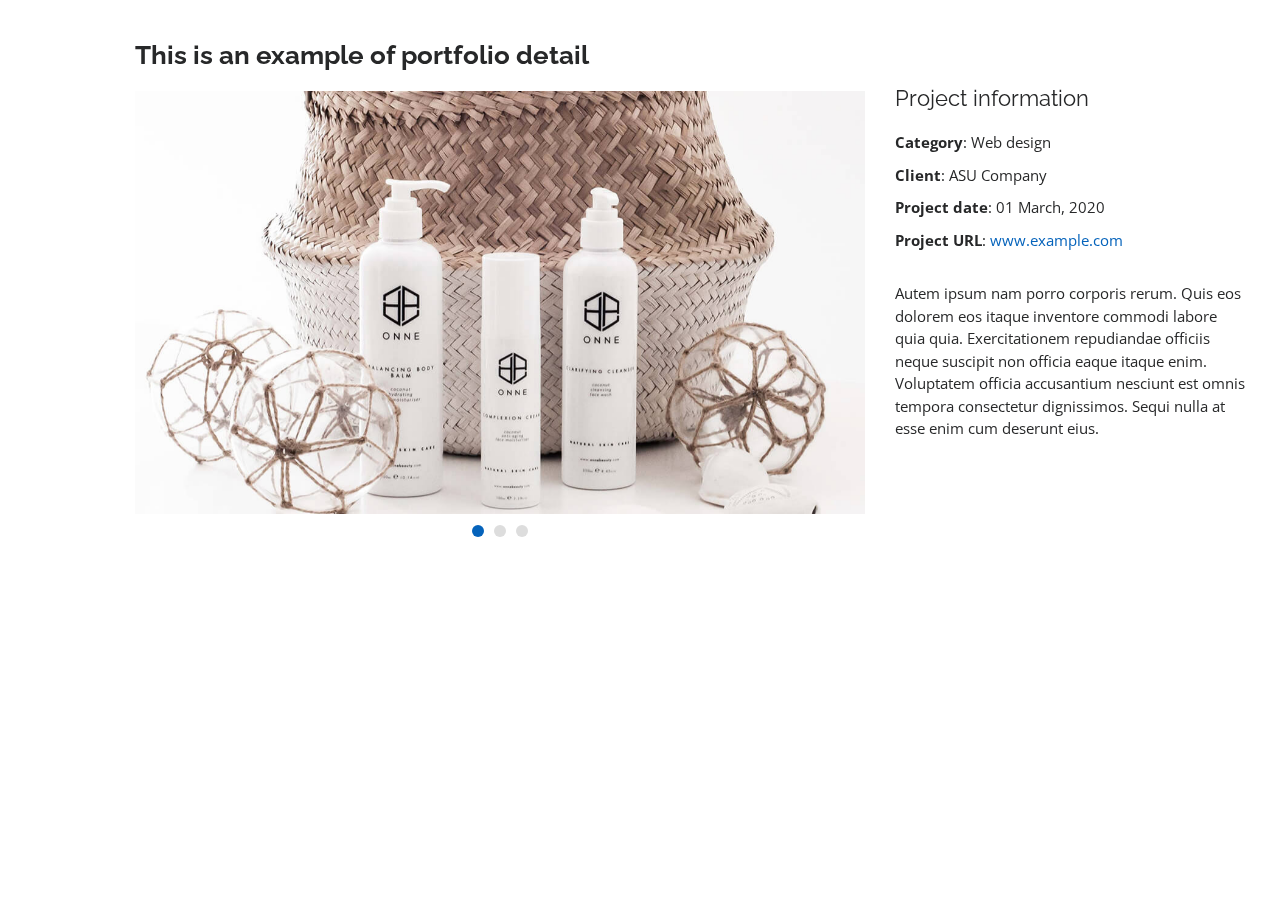
<file: portfolio-details.html>
<!DOCTYPE html>
<html lang="en">

<head>
  <meta charset="utf-8">
  <meta content="width=device-width, initial-scale=1.0" name="viewport">

  <title>Portfolio Details - Personal Bootstrap Template</title>
  <meta content="" name="descriptison">
  <meta content="" name="keywords">

  <!-- Favicons -->
  <link href="assets/img/favicon.png" rel="icon">
  <link href="assets/img/apple-touch-icon.png" rel="apple-touch-icon">

  <!-- Google Fonts -->
  <link href="https://fonts.googleapis.com/css?family=Open+Sans:300,300i,400,400i,600,600i,700,700i|Raleway:300,300i,400,400i,500,500i,600,600i,700,700i|Poppins:300,300i,400,400i,500,500i,600,600i,700,700i" rel="stylesheet">

  <!-- Vendor CSS Files -->
  <link href="assets/vendor/bootstrap/css/bootstrap.min.css" rel="stylesheet">
  <link href="assets/vendor/icofont/icofont.min.css" rel="stylesheet">
  <link href="assets/vendor/boxicons/css/boxicons.min.css" rel="stylesheet">
  <link href="assets/vendor/venobox/venobox.css" rel="stylesheet">
  <link href="assets/vendor/owl.carousel/assets/owl.carousel.min.css" rel="stylesheet">
  <link href="assets/vendor/aos/aos.css" rel="stylesheet">

  <!-- Template Main CSS File -->
  <link href="assets/css/style.css" rel="stylesheet">

  <!-- =======================================================
  * Template Name: MyResume - v2.1.0
  * Template URL: https://bootstrapmade.com/free-html-bootstrap-template-my-resume/
  * Author: BootstrapMade.com
  * License: https://bootstrapmade.com/license/
  ======================================================== -->
</head>

<body>

  <main id="main">

    <!-- ======= Portfolio Details ======= -->
    <section id="portfolio-details" class="portfolio-details">
      <div class="container" data-aos="fade-up">

        <div class="row">

          <div class="col-lg-8">
            <h2 class="portfolio-title">This is an example of portfolio detail</h2>
            <div class="owl-carousel portfolio-details-carousel">
              <img src="assets/img/portfolio/portfolio-details-1.jpg" class="img-fluid" alt="">
              <img src="assets/img/portfolio/portfolio-details-2.jpg" class="img-fluid" alt="">
              <img src="assets/img/portfolio/portfolio-details-3.jpg" class="img-fluid" alt="">
            </div>
          </div>

          <div class="col-lg-4 portfolio-info">
            <h3>Project information</h3>
            <ul>
              <li><strong>Category</strong>: Web design</li>
              <li><strong>Client</strong>: ASU Company</li>
              <li><strong>Project date</strong>: 01 March, 2020</li>
              <li><strong>Project URL</strong>: <a href="#">www.example.com</a></li>
            </ul>

            <p>
              Autem ipsum nam porro corporis rerum. Quis eos dolorem eos itaque inventore commodi labore quia quia. Exercitationem repudiandae officiis neque suscipit non officia eaque itaque enim. Voluptatem officia accusantium nesciunt est omnis tempora consectetur dignissimos. Sequi nulla at esse enim cum deserunt eius.
            </p>
          </div>

        </div>

      </div>
    </section><!-- End Portfolio Details -->

  </main><!-- End #main -->

  <a href="#" class="back-to-top"><i class="bx bx-up-arrow-alt"></i></a>
  <div id="preloader"></div>

  <!-- Vendor JS Files -->
  <script src="assets/vendor/jquery/jquery.min.js"></script>
  <script src="assets/vendor/bootstrap/js/bootstrap.bundle.min.js"></script>
  <script src="assets/vendor/jquery.easing/jquery.easing.min.js"></script>
  <script src="assets/vendor/php-email-form/validate.js"></script>
  <script src="assets/vendor/waypoints/jquery.waypoints.min.js"></script>
  <script src="assets/vendor/counterup/counterup.min.js"></script>
  <script src="assets/vendor/isotope-layout/isotope.pkgd.min.js"></script>
  <script src="assets/vendor/venobox/venobox.min.js"></script>
  <script src="assets/vendor/owl.carousel/owl.carousel.min.js"></script>
  <script src="assets/vendor/typed.js/typed.min.js"></script>
  <script src="assets/vendor/aos/aos.js"></script>

  <!-- Template Main JS File -->
  <script src="assets/js/main.js"></script>

</body>

</html>
</file>
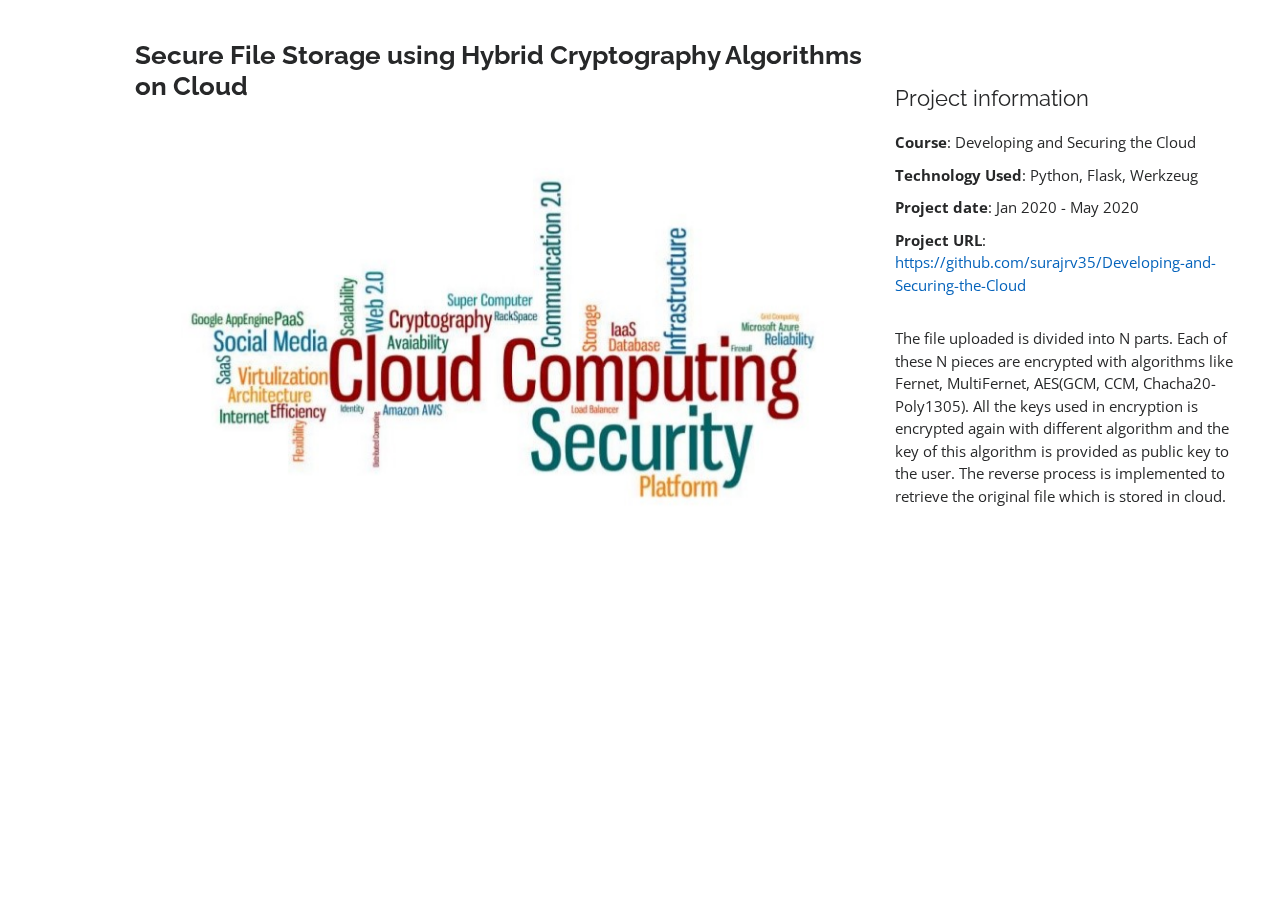
<file: portfolio-details1.html>
<!DOCTYPE html>
<html lang="en">

<head>
  <meta charset="utf-8">
  <meta content="width=device-width, initial-scale=1.0" name="viewport">

  <title>Portfolio Details - Personal Bootstrap Template</title>
  <meta content="" name="descriptison">
  <meta content="" name="keywords">

  <!-- Favicons -->
  <link href="assets/img/favicon.png" rel="icon">
  <link href="assets/img/apple-touch-icon.png" rel="apple-touch-icon">

  <!-- Google Fonts -->
  <link href="https://fonts.googleapis.com/css?family=Open+Sans:300,300i,400,400i,600,600i,700,700i|Raleway:300,300i,400,400i,500,500i,600,600i,700,700i|Poppins:300,300i,400,400i,500,500i,600,600i,700,700i" rel="stylesheet">

  <!-- Vendor CSS Files -->
  <link href="assets/vendor/bootstrap/css/bootstrap.min.css" rel="stylesheet">
  <link href="assets/vendor/icofont/icofont.min.css" rel="stylesheet">
  <link href="assets/vendor/boxicons/css/boxicons.min.css" rel="stylesheet">
  <link href="assets/vendor/venobox/venobox.css" rel="stylesheet">
  <link href="assets/vendor/owl.carousel/assets/owl.carousel.min.css" rel="stylesheet">
  <link href="assets/vendor/aos/aos.css" rel="stylesheet">

  <!-- Template Main CSS File -->
  <link href="assets/css/style.css" rel="stylesheet">

  <!-- =======================================================
  * Template Name: MyResume - v2.1.0
  * Template URL: https://bootstrapmade.com/free-html-bootstrap-template-my-resume/
  * Author: BootstrapMade.com
  * License: https://bootstrapmade.com/license/
  ======================================================== -->
</head>

<body>

  <main id="main">

    <!-- ======= Portfolio Details ======= -->
    <section id="portfolio-details" class="portfolio-details">
      <div class="container" data-aos="fade-up">

        <div class="row">

          <div class="col-lg-8">
            <h2 class="portfolio-title">Secure File Storage using Hybrid Cryptography Algorithms on Cloud</h2>
            <div class="owl-carousel portfolio-details-carousel">
              <img src="assets/img/portfolio/portfolio-details1.jpg" class="img-fluid" alt="">
            </div>
          </div>

          <div class="col-lg-4 portfolio-info">
            <h3>Project information</h3>
            <ul>
              <li><strong>Course</strong>: Developing and Securing the Cloud</li>
              <li><strong>Technology Used</strong>: Python, Flask, Werkzeug</li>
              <li><strong>Project date</strong>: Jan 2020 - May 2020</li>
              <li><strong>Project URL</strong>: <a href="https://github.com/surajrv35/Developing-and-Securing-the-Cloud">https://github.com/surajrv35/Developing-and-Securing-the-Cloud</a></li>
            </ul>

            <p>The file uploaded is divided into N parts. Each of these N pieces are encrypted with algorithms like Fernet, MultiFernet, AES(GCM, CCM, Chacha20-Poly1305). All the keys used in encryption is encrypted again with different algorithm and the key of this algorithm is provided as public key to the user. The reverse process is implemented to retrieve the original file which is stored in cloud.</p>
          </div>

        </div>

      </div>
    </section><!-- End Portfolio Details -->

  </main><!-- End #main -->

  <a href="#" class="back-to-top"><i class="bx bx-up-arrow-alt"></i></a>
  <div id="preloader"></div>

  <!-- Vendor JS Files -->
  <script src="assets/vendor/jquery/jquery.min.js"></script>
  <script src="assets/vendor/bootstrap/js/bootstrap.bundle.min.js"></script>
  <script src="assets/vendor/jquery.easing/jquery.easing.min.js"></script>
  <script src="assets/vendor/php-email-form/validate.js"></script>
  <script src="assets/vendor/waypoints/jquery.waypoints.min.js"></script>
  <script src="assets/vendor/counterup/counterup.min.js"></script>
  <script src="assets/vendor/isotope-layout/isotope.pkgd.min.js"></script>
  <script src="assets/vendor/venobox/venobox.min.js"></script>
  <script src="assets/vendor/owl.carousel/owl.carousel.min.js"></script>
  <script src="assets/vendor/typed.js/typed.min.js"></script>
  <script src="assets/vendor/aos/aos.js"></script>

  <!-- Template Main JS File -->
  <script src="assets/js/main.js"></script>

</body>

</html>
</file>
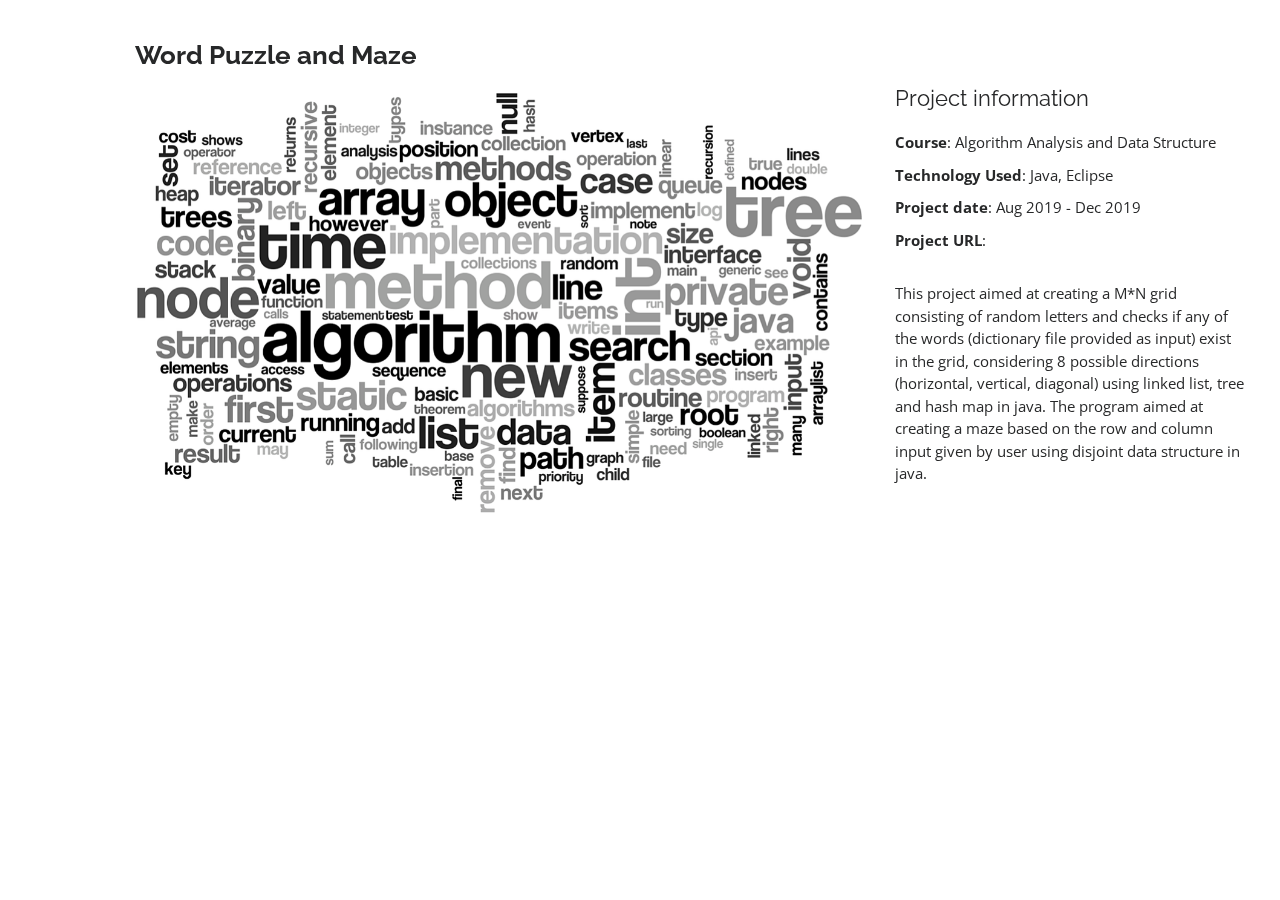
<file: portfolio-details10.html>
<!DOCTYPE html>
<html lang="en">

<head>
  <meta charset="utf-8">
  <meta content="width=device-width, initial-scale=1.0" name="viewport">

  <title>Portfolio Details - Personal Bootstrap Template</title>
  <meta content="" name="descriptison">
  <meta content="" name="keywords">

  <!-- Favicons -->
  <link href="assets/img/favicon.png" rel="icon">
  <link href="assets/img/apple-touch-icon.png" rel="apple-touch-icon">

  <!-- Google Fonts -->
  <link href="https://fonts.googleapis.com/css?family=Open+Sans:300,300i,400,400i,600,600i,700,700i|Raleway:300,300i,400,400i,500,500i,600,600i,700,700i|Poppins:300,300i,400,400i,500,500i,600,600i,700,700i" rel="stylesheet">

  <!-- Vendor CSS Files -->
  <link href="assets/vendor/bootstrap/css/bootstrap.min.css" rel="stylesheet">
  <link href="assets/vendor/icofont/icofont.min.css" rel="stylesheet">
  <link href="assets/vendor/boxicons/css/boxicons.min.css" rel="stylesheet">
  <link href="assets/vendor/venobox/venobox.css" rel="stylesheet">
  <link href="assets/vendor/owl.carousel/assets/owl.carousel.min.css" rel="stylesheet">
  <link href="assets/vendor/aos/aos.css" rel="stylesheet">

  <!-- Template Main CSS File -->
  <link href="assets/css/style.css" rel="stylesheet">

  <!-- =======================================================
  * Template Name: MyResume - v2.1.0
  * Template URL: https://bootstrapmade.com/free-html-bootstrap-template-my-resume/
  * Author: BootstrapMade.com
  * License: https://bootstrapmade.com/license/
  ======================================================== -->
</head>

<body>

  <main id="main">

    <!-- ======= Portfolio Details ======= -->
    <section id="portfolio-details" class="portfolio-details">
      <div class="container" data-aos="fade-up">

        <div class="row">

          <div class="col-lg-8">
            <h2 class="portfolio-title">Word Puzzle and Maze</h2>
            <div class="owl-carousel portfolio-details-carousel">
              <img src="assets/img/portfolio/portfolio-details10.jpg" class="img-fluid" alt="">
            </div>
          </div>

          <div class="col-lg-4 portfolio-info">
            <h3>Project information</h3>
            <ul>
              <li><strong>Course</strong>: Algorithm Analysis and Data Structure</li>
              <li><strong>Technology Used</strong>: Java, Eclipse</li>
              <li><strong>Project date</strong>: Aug 2019 - Dec 2019</li>
              <li><strong>Project URL</strong>: <a href=""></a></li>
            </ul>

            <p>This project aimed at creating a M*N grid consisting of random letters and checks if any of the words (dictionary file provided as input) exist in the grid, considering 8 possible directions (horizontal, vertical, diagonal) using linked list, tree and hash map in java.
              The program aimed at creating a maze based on the row and column input given by user using disjoint data structure in java.</p>
            </div>

        </div>

      </div>
    </section><!-- End Portfolio Details -->

  </main><!-- End #main -->

  <a href="#" class="back-to-top"><i class="bx bx-up-arrow-alt"></i></a>
  <div id="preloader"></div>

  <!-- Vendor JS Files -->
  <script src="assets/vendor/jquery/jquery.min.js"></script>
  <script src="assets/vendor/bootstrap/js/bootstrap.bundle.min.js"></script>
  <script src="assets/vendor/jquery.easing/jquery.easing.min.js"></script>
  <script src="assets/vendor/php-email-form/validate.js"></script>
  <script src="assets/vendor/waypoints/jquery.waypoints.min.js"></script>
  <script src="assets/vendor/counterup/counterup.min.js"></script>
  <script src="assets/vendor/isotope-layout/isotope.pkgd.min.js"></script>
  <script src="assets/vendor/venobox/venobox.min.js"></script>
  <script src="assets/vendor/owl.carousel/owl.carousel.min.js"></script>
  <script src="assets/vendor/typed.js/typed.min.js"></script>
  <script src="assets/vendor/aos/aos.js"></script>

  <!-- Template Main JS File -->
  <script src="assets/js/main.js"></script>

</body>

</html>
</file>
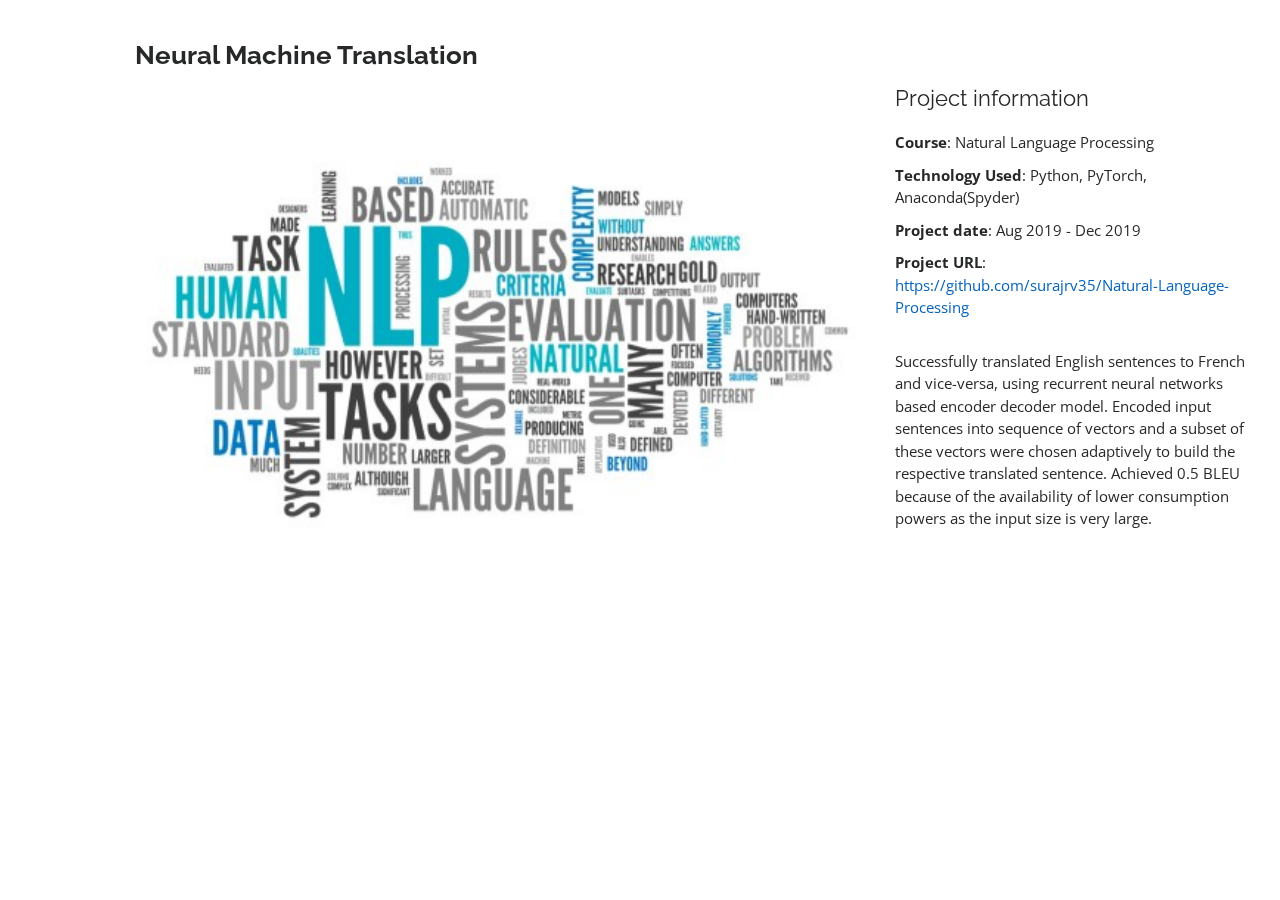
<file: portfolio-details2.html>
<!DOCTYPE html>
<html lang="en">

<head>
  <meta charset="utf-8">
  <meta content="width=device-width, initial-scale=1.0" name="viewport">

  <title>Portfolio Details - Personal Bootstrap Template</title>
  <meta content="" name="descriptison">
  <meta content="" name="keywords">

  <!-- Favicons -->
  <link href="assets/img/favicon.png" rel="icon">
  <link href="assets/img/apple-touch-icon.png" rel="apple-touch-icon">

  <!-- Google Fonts -->
  <link href="https://fonts.googleapis.com/css?family=Open+Sans:300,300i,400,400i,600,600i,700,700i|Raleway:300,300i,400,400i,500,500i,600,600i,700,700i|Poppins:300,300i,400,400i,500,500i,600,600i,700,700i" rel="stylesheet">

  <!-- Vendor CSS Files -->
  <link href="assets/vendor/bootstrap/css/bootstrap.min.css" rel="stylesheet">
  <link href="assets/vendor/icofont/icofont.min.css" rel="stylesheet">
  <link href="assets/vendor/boxicons/css/boxicons.min.css" rel="stylesheet">
  <link href="assets/vendor/venobox/venobox.css" rel="stylesheet">
  <link href="assets/vendor/owl.carousel/assets/owl.carousel.min.css" rel="stylesheet">
  <link href="assets/vendor/aos/aos.css" rel="stylesheet">

  <!-- Template Main CSS File -->
  <link href="assets/css/style.css" rel="stylesheet">

  <!-- =======================================================
  * Template Name: MyResume - v2.1.0
  * Template URL: https://bootstrapmade.com/free-html-bootstrap-template-my-resume/
  * Author: BootstrapMade.com
  * License: https://bootstrapmade.com/license/
  ======================================================== -->
</head>

<body>

  <main id="main">

    <!-- ======= Portfolio Details ======= -->
    <section id="portfolio-details" class="portfolio-details">
      <div class="container" data-aos="fade-up">

        <div class="row">

          <div class="col-lg-8">
            <h2 class="portfolio-title">Neural Machine Translation</h2>
            <div class="owl-carousel portfolio-details-carousel">
              <img src="assets/img/portfolio/portfolio-details2.jpg" class="img-fluid" alt="">
            </div>
          </div>

          <div class="col-lg-4 portfolio-info">
            <h3>Project information</h3>
            <ul>
              <li><strong>Course</strong>: Natural Language Processing</li>
              <li><strong>Technology Used</strong>: Python, PyTorch, Anaconda(Spyder)</li>
              <li><strong>Project date</strong>: Aug 2019 - Dec 2019</li>
              <li><strong>Project URL</strong>: <a href="https://github.com/surajrv35/Natural-Language-Processing">https://github.com/surajrv35/Natural-Language-Processing</a></li>
            </ul>

            <p>Successfully translated English sentences to French and vice-versa, using recurrent neural networks based encoder decoder model. Encoded input sentences into sequence of vectors and a subset of these vectors were chosen adaptively to build the respective translated sentence. Achieved 0.5 BLEU because of the availability of lower consumption powers as the input size is very large.
              </p>
            </div>

        </div>

      </div>
    </section><!-- End Portfolio Details -->

  </main><!-- End #main -->

  <a href="#" class="back-to-top"><i class="bx bx-up-arrow-alt"></i></a>
  <div id="preloader"></div>

  <!-- Vendor JS Files -->
  <script src="assets/vendor/jquery/jquery.min.js"></script>
  <script src="assets/vendor/bootstrap/js/bootstrap.bundle.min.js"></script>
  <script src="assets/vendor/jquery.easing/jquery.easing.min.js"></script>
  <script src="assets/vendor/php-email-form/validate.js"></script>
  <script src="assets/vendor/waypoints/jquery.waypoints.min.js"></script>
  <script src="assets/vendor/counterup/counterup.min.js"></script>
  <script src="assets/vendor/isotope-layout/isotope.pkgd.min.js"></script>
  <script src="assets/vendor/venobox/venobox.min.js"></script>
  <script src="assets/vendor/owl.carousel/owl.carousel.min.js"></script>
  <script src="assets/vendor/typed.js/typed.min.js"></script>
  <script src="assets/vendor/aos/aos.js"></script>

  <!-- Template Main JS File -->
  <script src="assets/js/main.js"></script>

</body>

</html>
</file>
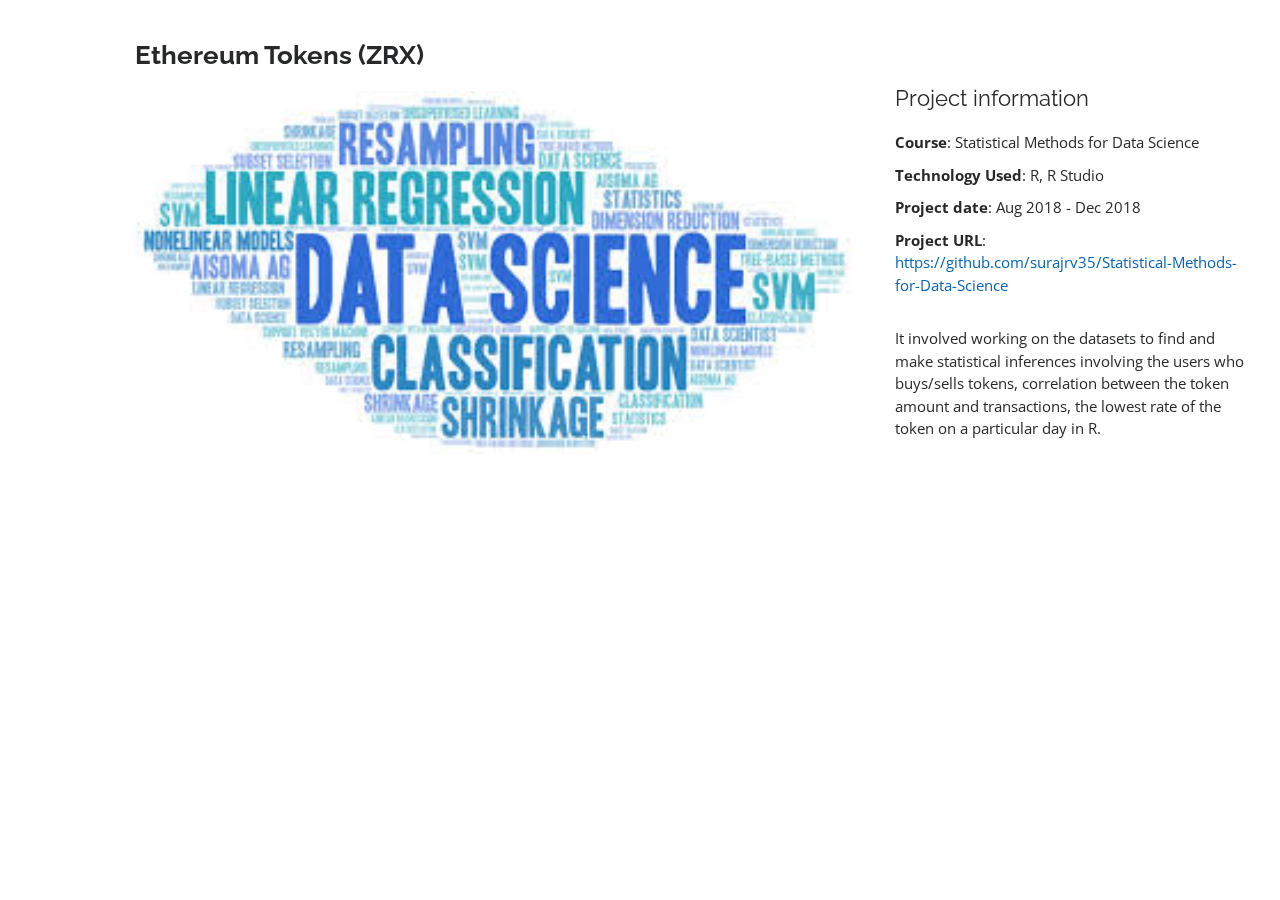
<file: portfolio-details3.html>
<!DOCTYPE html>
<html lang="en">

<head>
  <meta charset="utf-8">
  <meta content="width=device-width, initial-scale=1.0" name="viewport">

  <title>Portfolio Details - Personal Bootstrap Template</title>
  <meta content="" name="descriptison">
  <meta content="" name="keywords">

  <!-- Favicons -->
  <link href="assets/img/favicon.png" rel="icon">
  <link href="assets/img/apple-touch-icon.png" rel="apple-touch-icon">

  <!-- Google Fonts -->
  <link href="https://fonts.googleapis.com/css?family=Open+Sans:300,300i,400,400i,600,600i,700,700i|Raleway:300,300i,400,400i,500,500i,600,600i,700,700i|Poppins:300,300i,400,400i,500,500i,600,600i,700,700i" rel="stylesheet">

  <!-- Vendor CSS Files -->
  <link href="assets/vendor/bootstrap/css/bootstrap.min.css" rel="stylesheet">
  <link href="assets/vendor/icofont/icofont.min.css" rel="stylesheet">
  <link href="assets/vendor/boxicons/css/boxicons.min.css" rel="stylesheet">
  <link href="assets/vendor/venobox/venobox.css" rel="stylesheet">
  <link href="assets/vendor/owl.carousel/assets/owl.carousel.min.css" rel="stylesheet">
  <link href="assets/vendor/aos/aos.css" rel="stylesheet">

  <!-- Template Main CSS File -->
  <link href="assets/css/style.css" rel="stylesheet">

  <!-- =======================================================
  * Template Name: MyResume - v2.1.0
  * Template URL: https://bootstrapmade.com/free-html-bootstrap-template-my-resume/
  * Author: BootstrapMade.com
  * License: https://bootstrapmade.com/license/
  ======================================================== -->
</head>

<body>

  <main id="main">

    <!-- ======= Portfolio Details ======= -->
    <section id="portfolio-details" class="portfolio-details">
      <div class="container" data-aos="fade-up">

        <div class="row">

          <div class="col-lg-8">
            <h2 class="portfolio-title">Ethereum Tokens (ZRX)</h2>
            <div class="owl-carousel portfolio-details-carousel">
              <img src="assets/img/portfolio/portfolio-details3.jpg" class="img-fluid" alt="">
            </div>
          </div>

          <div class="col-lg-4 portfolio-info">
            <h3>Project information</h3>
            <ul>
              <li><strong>Course</strong>: Statistical Methods for Data Science</li>
              <li><strong>Technology Used</strong>: R, R Studio</li>
              <li><strong>Project date</strong>: Aug 2018 - Dec 2018</li>
              <li><strong>Project URL</strong>: <a href="https://github.com/surajrv35/Statistical-Methods-for-Data-Science">https://github.com/surajrv35/Statistical-Methods-for-Data-Science</a></li>
            </ul>

            <p>It involved working on the datasets to find and make statistical inferences involving the users who buys/sells tokens, correlation between the token amount and transactions, the lowest rate of the token on a particular day in R.
              </p>
            </div>

        </div>

      </div>
    </section><!-- End Portfolio Details -->

  </main><!-- End #main -->

  <a href="#" class="back-to-top"><i class="bx bx-up-arrow-alt"></i></a>
  <div id="preloader"></div>

  <!-- Vendor JS Files -->
  <script src="assets/vendor/jquery/jquery.min.js"></script>
  <script src="assets/vendor/bootstrap/js/bootstrap.bundle.min.js"></script>
  <script src="assets/vendor/jquery.easing/jquery.easing.min.js"></script>
  <script src="assets/vendor/php-email-form/validate.js"></script>
  <script src="assets/vendor/waypoints/jquery.waypoints.min.js"></script>
  <script src="assets/vendor/counterup/counterup.min.js"></script>
  <script src="assets/vendor/isotope-layout/isotope.pkgd.min.js"></script>
  <script src="assets/vendor/venobox/venobox.min.js"></script>
  <script src="assets/vendor/owl.carousel/owl.carousel.min.js"></script>
  <script src="assets/vendor/typed.js/typed.min.js"></script>
  <script src="assets/vendor/aos/aos.js"></script>

  <!-- Template Main JS File -->
  <script src="assets/js/main.js"></script>

</body>

</html>
</file>
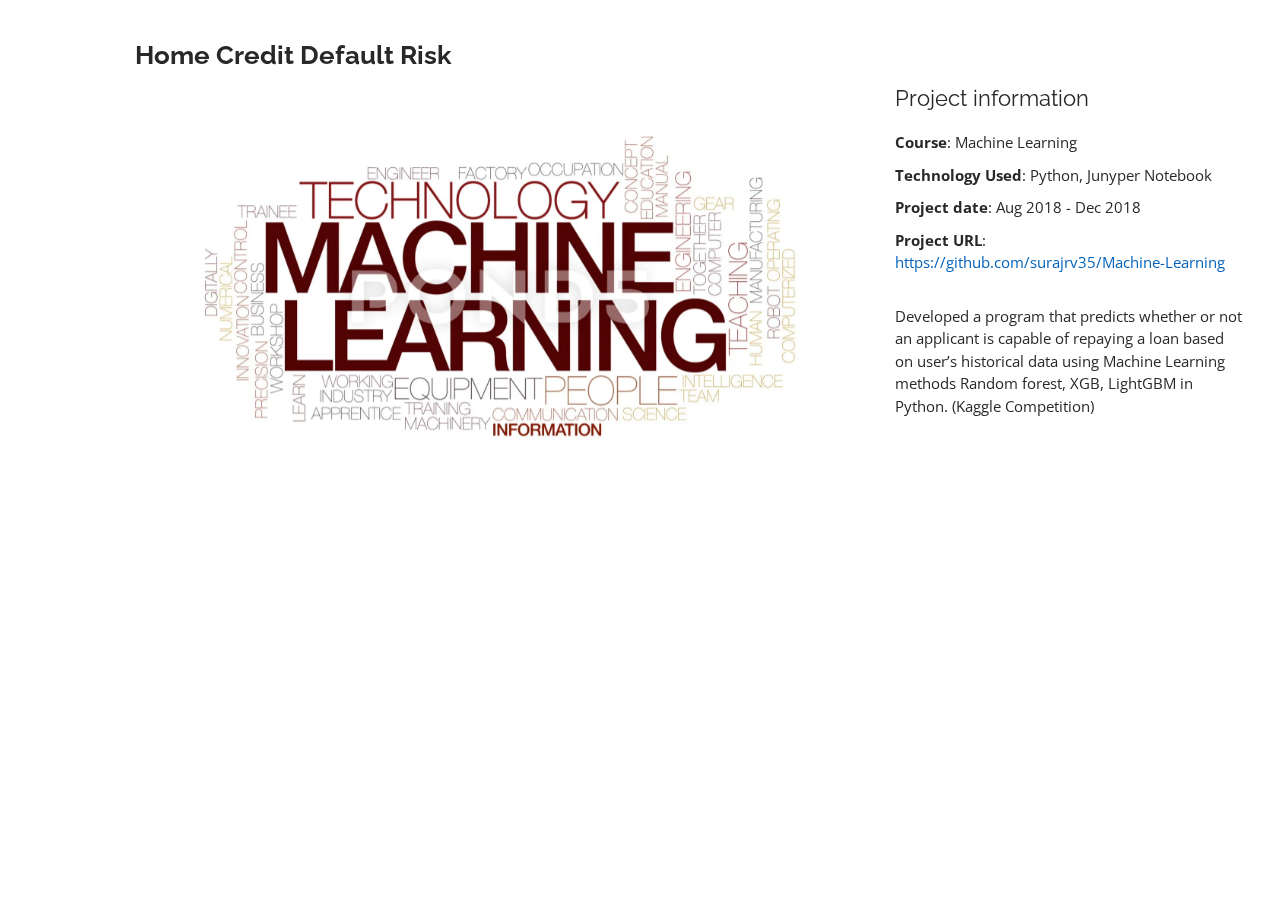
<file: portfolio-details4.html>
<!DOCTYPE html>
<html lang="en">

<head>
  <meta charset="utf-8">
  <meta content="width=device-width, initial-scale=1.0" name="viewport">

  <title>Portfolio Details - Personal Bootstrap Template</title>
  <meta content="" name="descriptison">
  <meta content="" name="keywords">

  <!-- Favicons -->
  <link href="assets/img/favicon.png" rel="icon">
  <link href="assets/img/apple-touch-icon.png" rel="apple-touch-icon">

  <!-- Google Fonts -->
  <link href="https://fonts.googleapis.com/css?family=Open+Sans:300,300i,400,400i,600,600i,700,700i|Raleway:300,300i,400,400i,500,500i,600,600i,700,700i|Poppins:300,300i,400,400i,500,500i,600,600i,700,700i" rel="stylesheet">

  <!-- Vendor CSS Files -->
  <link href="assets/vendor/bootstrap/css/bootstrap.min.css" rel="stylesheet">
  <link href="assets/vendor/icofont/icofont.min.css" rel="stylesheet">
  <link href="assets/vendor/boxicons/css/boxicons.min.css" rel="stylesheet">
  <link href="assets/vendor/venobox/venobox.css" rel="stylesheet">
  <link href="assets/vendor/owl.carousel/assets/owl.carousel.min.css" rel="stylesheet">
  <link href="assets/vendor/aos/aos.css" rel="stylesheet">

  <!-- Template Main CSS File -->
  <link href="assets/css/style.css" rel="stylesheet">

  <!-- =======================================================
  * Template Name: MyResume - v2.1.0
  * Template URL: https://bootstrapmade.com/free-html-bootstrap-template-my-resume/
  * Author: BootstrapMade.com
  * License: https://bootstrapmade.com/license/
  ======================================================== -->
</head>

<body>

  <main id="main">

    <!-- ======= Portfolio Details ======= -->
    <section id="portfolio-details" class="portfolio-details">
      <div class="container" data-aos="fade-up">

        <div class="row">

          <div class="col-lg-8">
            <h2 class="portfolio-title">Home Credit Default Risk</h2>
            <div class="owl-carousel portfolio-details-carousel">
              <img src="assets/img/portfolio/portfolio-details4.jpg" class="img-fluid" alt="">
            </div>
          </div>

          <div class="col-lg-4 portfolio-info">
            <h3>Project information</h3>
            <ul>
              <li><strong>Course</strong>: Machine Learning</li>
              <li><strong>Technology Used</strong>: Python, Junyper Notebook</li>
              <li><strong>Project date</strong>: Aug 2018 - Dec 2018</li>
              <li><strong>Project URL</strong>: <a href="https://github.com/surajrv35/Machine-Learning">https://github.com/surajrv35/Machine-Learning</a></li>
            </ul>

            <p>Developed a program that predicts whether or not an applicant is capable of repaying a loan based on user’s historical data using Machine Learning methods Random forest, XGB, LightGBM in Python. (Kaggle Competition)
              </p>
            </div>

        </div>

      </div>
    </section><!-- End Portfolio Details -->

  </main><!-- End #main -->

  <a href="#" class="back-to-top"><i class="bx bx-up-arrow-alt"></i></a>
  <div id="preloader"></div>

  <!-- Vendor JS Files -->
  <script src="assets/vendor/jquery/jquery.min.js"></script>
  <script src="assets/vendor/bootstrap/js/bootstrap.bundle.min.js"></script>
  <script src="assets/vendor/jquery.easing/jquery.easing.min.js"></script>
  <script src="assets/vendor/php-email-form/validate.js"></script>
  <script src="assets/vendor/waypoints/jquery.waypoints.min.js"></script>
  <script src="assets/vendor/counterup/counterup.min.js"></script>
  <script src="assets/vendor/isotope-layout/isotope.pkgd.min.js"></script>
  <script src="assets/vendor/venobox/venobox.min.js"></script>
  <script src="assets/vendor/owl.carousel/owl.carousel.min.js"></script>
  <script src="assets/vendor/typed.js/typed.min.js"></script>
  <script src="assets/vendor/aos/aos.js"></script>

  <!-- Template Main JS File -->
  <script src="assets/js/main.js"></script>

</body>

</html>
</file>
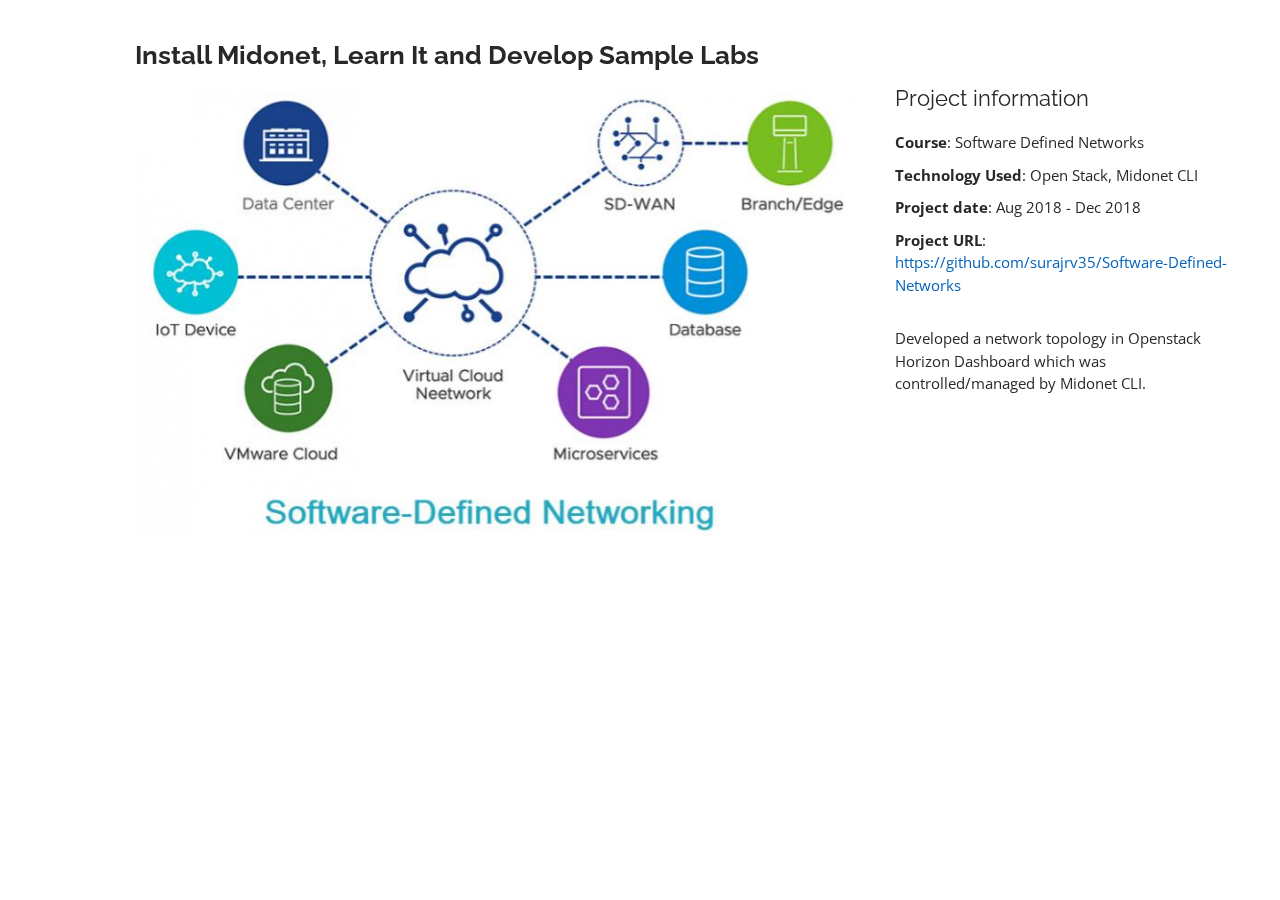
<file: portfolio-details5.html>
<!DOCTYPE html>
<html lang="en">

<head>
  <meta charset="utf-8">
  <meta content="width=device-width, initial-scale=1.0" name="viewport">

  <title>Portfolio Details - Personal Bootstrap Template</title>
  <meta content="" name="descriptison">
  <meta content="" name="keywords">

  <!-- Favicons -->
  <link href="assets/img/favicon.png" rel="icon">
  <link href="assets/img/apple-touch-icon.png" rel="apple-touch-icon">

  <!-- Google Fonts -->
  <link href="https://fonts.googleapis.com/css?family=Open+Sans:300,300i,400,400i,600,600i,700,700i|Raleway:300,300i,400,400i,500,500i,600,600i,700,700i|Poppins:300,300i,400,400i,500,500i,600,600i,700,700i" rel="stylesheet">

  <!-- Vendor CSS Files -->
  <link href="assets/vendor/bootstrap/css/bootstrap.min.css" rel="stylesheet">
  <link href="assets/vendor/icofont/icofont.min.css" rel="stylesheet">
  <link href="assets/vendor/boxicons/css/boxicons.min.css" rel="stylesheet">
  <link href="assets/vendor/venobox/venobox.css" rel="stylesheet">
  <link href="assets/vendor/owl.carousel/assets/owl.carousel.min.css" rel="stylesheet">
  <link href="assets/vendor/aos/aos.css" rel="stylesheet">

  <!-- Template Main CSS File -->
  <link href="assets/css/style.css" rel="stylesheet">

  <!-- =======================================================
  * Template Name: MyResume - v2.1.0
  * Template URL: https://bootstrapmade.com/free-html-bootstrap-template-my-resume/
  * Author: BootstrapMade.com
  * License: https://bootstrapmade.com/license/
  ======================================================== -->
</head>

<body>

  <main id="main">

    <!-- ======= Portfolio Details ======= -->
    <section id="portfolio-details" class="portfolio-details">
      <div class="container" data-aos="fade-up">

        <div class="row">

          <div class="col-lg-8">
            <h2 class="portfolio-title">Install Midonet, Learn It and Develop Sample Labs</h2>
            <div class="owl-carousel portfolio-details-carousel">
              <img src="assets/img/portfolio/portfolio-details5.jpg" class="img-fluid" alt="">
            </div>
          </div>

          <div class="col-lg-4 portfolio-info">
            <h3>Project information</h3>
            <ul>
              <li><strong>Course</strong>: Software Defined Networks</li>
              <li><strong>Technology Used</strong>: Open Stack, Midonet CLI</li>
              <li><strong>Project date</strong>: Aug 2018 - Dec 2018</li>
              <li><strong>Project URL</strong>: <a href="https://github.com/surajrv35/Software-Defined-Networks">https://github.com/surajrv35/Software-Defined-Networks</a></li>
            </ul>

            <p>Developed a network topology in Openstack Horizon Dashboard which was controlled/managed by Midonet CLI.
              </p>
            </div>

        </div>

      </div>
    </section><!-- End Portfolio Details -->

  </main><!-- End #main -->

  <a href="#" class="back-to-top"><i class="bx bx-up-arrow-alt"></i></a>
  <div id="preloader"></div>

  <!-- Vendor JS Files -->
  <script src="assets/vendor/jquery/jquery.min.js"></script>
  <script src="assets/vendor/bootstrap/js/bootstrap.bundle.min.js"></script>
  <script src="assets/vendor/jquery.easing/jquery.easing.min.js"></script>
  <script src="assets/vendor/php-email-form/validate.js"></script>
  <script src="assets/vendor/waypoints/jquery.waypoints.min.js"></script>
  <script src="assets/vendor/counterup/counterup.min.js"></script>
  <script src="assets/vendor/isotope-layout/isotope.pkgd.min.js"></script>
  <script src="assets/vendor/venobox/venobox.min.js"></script>
  <script src="assets/vendor/owl.carousel/owl.carousel.min.js"></script>
  <script src="assets/vendor/typed.js/typed.min.js"></script>
  <script src="assets/vendor/aos/aos.js"></script>

  <!-- Template Main JS File -->
  <script src="assets/js/main.js"></script>

</body>

</html>
</file>
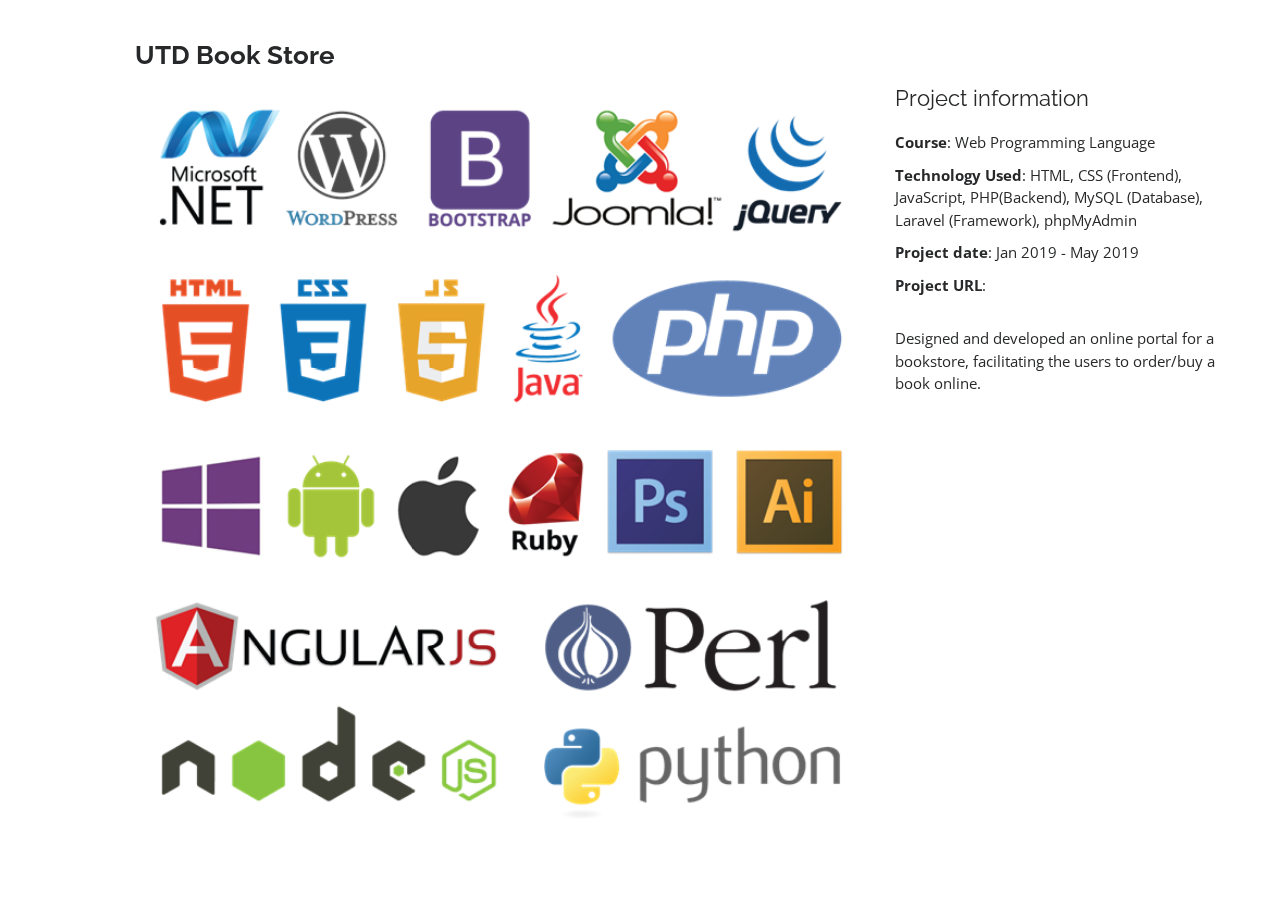
<file: portfolio-details6.html>
<!DOCTYPE html>
<html lang="en">

<head>
  <meta charset="utf-8">
  <meta content="width=device-width, initial-scale=1.0" name="viewport">

  <title>Portfolio Details - Personal Bootstrap Template</title>
  <meta content="" name="descriptison">
  <meta content="" name="keywords">

  <!-- Favicons -->
  <link href="assets/img/favicon.png" rel="icon">
  <link href="assets/img/apple-touch-icon.png" rel="apple-touch-icon">

  <!-- Google Fonts -->
  <link href="https://fonts.googleapis.com/css?family=Open+Sans:300,300i,400,400i,600,600i,700,700i|Raleway:300,300i,400,400i,500,500i,600,600i,700,700i|Poppins:300,300i,400,400i,500,500i,600,600i,700,700i" rel="stylesheet">

  <!-- Vendor CSS Files -->
  <link href="assets/vendor/bootstrap/css/bootstrap.min.css" rel="stylesheet">
  <link href="assets/vendor/icofont/icofont.min.css" rel="stylesheet">
  <link href="assets/vendor/boxicons/css/boxicons.min.css" rel="stylesheet">
  <link href="assets/vendor/venobox/venobox.css" rel="stylesheet">
  <link href="assets/vendor/owl.carousel/assets/owl.carousel.min.css" rel="stylesheet">
  <link href="assets/vendor/aos/aos.css" rel="stylesheet">

  <!-- Template Main CSS File -->
  <link href="assets/css/style.css" rel="stylesheet">

  <!-- =======================================================
  * Template Name: MyResume - v2.1.0
  * Template URL: https://bootstrapmade.com/free-html-bootstrap-template-my-resume/
  * Author: BootstrapMade.com
  * License: https://bootstrapmade.com/license/
  ======================================================== -->
</head>

<body>

  <main id="main">

    <!-- ======= Portfolio Details ======= -->
    <section id="portfolio-details" class="portfolio-details">
      <div class="container" data-aos="fade-up">

        <div class="row">

          <div class="col-lg-8">
            <h2 class="portfolio-title">UTD Book Store</h2>
            <div class="owl-carousel portfolio-details-carousel">
              <img src="assets/img/portfolio/portfolio-details6.jpg" class="img-fluid" alt="">
            </div>
          </div>

          <div class="col-lg-4 portfolio-info">
            <h3>Project information</h3>
            <ul>
              <li><strong>Course</strong>: Web Programming Language</li>
              <li><strong>Technology Used</strong>: HTML, CSS (Frontend), JavaScript, PHP(Backend), MySQL (Database), Laravel (Framework), phpMyAdmin</li>
              <li><strong>Project date</strong>: Jan 2019 - May 2019</li>
              <li><strong>Project URL</strong>: <a href="#"></a></li>
            </ul>

            <p>Designed and developed an online portal for a bookstore, facilitating the users to order/buy a book online.</p>
          </div>

        </div>

      </div>
    </section><!-- End Portfolio Details -->

  </main><!-- End #main -->

  <a href="#" class="back-to-top"><i class="bx bx-up-arrow-alt"></i></a>
  <div id="preloader"></div>

  <!-- Vendor JS Files -->
  <script src="assets/vendor/jquery/jquery.min.js"></script>
  <script src="assets/vendor/bootstrap/js/bootstrap.bundle.min.js"></script>
  <script src="assets/vendor/jquery.easing/jquery.easing.min.js"></script>
  <script src="assets/vendor/php-email-form/validate.js"></script>
  <script src="assets/vendor/waypoints/jquery.waypoints.min.js"></script>
  <script src="assets/vendor/counterup/counterup.min.js"></script>
  <script src="assets/vendor/isotope-layout/isotope.pkgd.min.js"></script>
  <script src="assets/vendor/venobox/venobox.min.js"></script>
  <script src="assets/vendor/owl.carousel/owl.carousel.min.js"></script>
  <script src="assets/vendor/typed.js/typed.min.js"></script>
  <script src="assets/vendor/aos/aos.js"></script>

  <!-- Template Main JS File -->
  <script src="assets/js/main.js"></script>

</body>

</html>
</file>
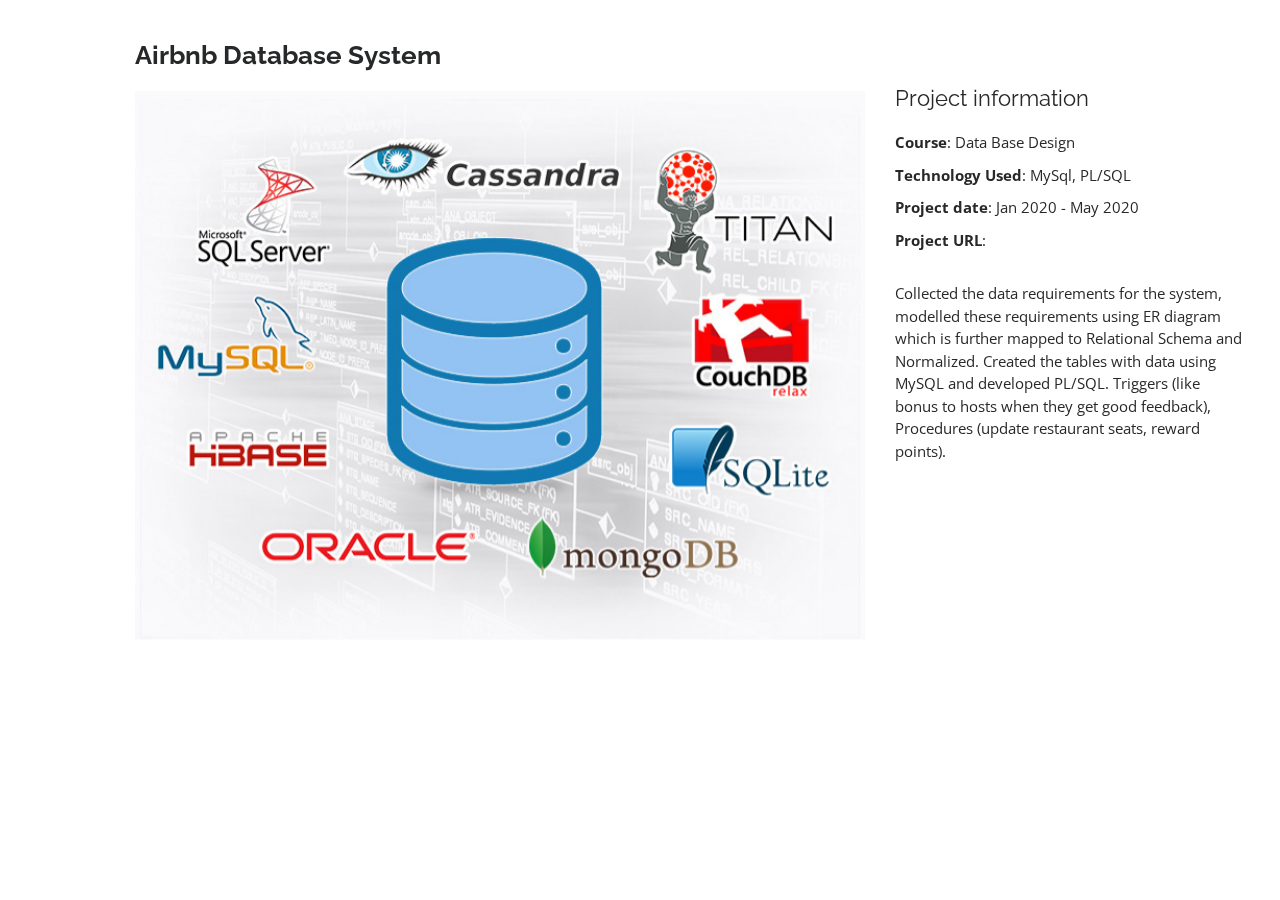
<file: portfolio-details7.html>
<!DOCTYPE html>
<html lang="en">

<head>
  <meta charset="utf-8">
  <meta content="width=device-width, initial-scale=1.0" name="viewport">

  <title>Portfolio Details - Personal Bootstrap Template</title>
  <meta content="" name="descriptison">
  <meta content="" name="keywords">

  <!-- Favicons -->
  <link href="assets/img/favicon.png" rel="icon">
  <link href="assets/img/apple-touch-icon.png" rel="apple-touch-icon">

  <!-- Google Fonts -->
  <link href="https://fonts.googleapis.com/css?family=Open+Sans:300,300i,400,400i,600,600i,700,700i|Raleway:300,300i,400,400i,500,500i,600,600i,700,700i|Poppins:300,300i,400,400i,500,500i,600,600i,700,700i" rel="stylesheet">

  <!-- Vendor CSS Files -->
  <link href="assets/vendor/bootstrap/css/bootstrap.min.css" rel="stylesheet">
  <link href="assets/vendor/icofont/icofont.min.css" rel="stylesheet">
  <link href="assets/vendor/boxicons/css/boxicons.min.css" rel="stylesheet">
  <link href="assets/vendor/venobox/venobox.css" rel="stylesheet">
  <link href="assets/vendor/owl.carousel/assets/owl.carousel.min.css" rel="stylesheet">
  <link href="assets/vendor/aos/aos.css" rel="stylesheet">

  <!-- Template Main CSS File -->
  <link href="assets/css/style.css" rel="stylesheet">

  <!-- =======================================================
  * Template Name: MyResume - v2.1.0
  * Template URL: https://bootstrapmade.com/free-html-bootstrap-template-my-resume/
  * Author: BootstrapMade.com
  * License: https://bootstrapmade.com/license/
  ======================================================== -->
</head>

<body>

  <main id="main">

    <!-- ======= Portfolio Details ======= -->
    <section id="portfolio-details" class="portfolio-details">
      <div class="container" data-aos="fade-up">

        <div class="row">

          <div class="col-lg-8">
            <h2 class="portfolio-title">Airbnb Database System</h2>
            <div class="owl-carousel portfolio-details-carousel">
              <img src="assets/img/portfolio/portfolio-details7.jpg" class="img-fluid" alt="">
            </div>
          </div>

          <div class="col-lg-4 portfolio-info">
            <h3>Project information</h3>
            <ul>
              <li><strong>Course</strong>: Data Base Design</li>
              <li><strong>Technology Used</strong>: MySql, PL/SQL</li>
              <li><strong>Project date</strong>: Jan 2020 - May 2020</li>
              <li><strong>Project URL</strong>: <a href=""></a></li>
            </ul>

            <p>Collected the data requirements for the system, modelled these requirements using ER diagram which is further mapped to Relational Schema and Normalized. Created the tables with data using MySQL and developed PL/SQL.
              Triggers (like bonus to hosts when they get good feedback), Procedures (update restaurant seats, reward points).
            </p>
          </div>

        </div>

      </div>
    </section><!-- End Portfolio Details -->

  </main><!-- End #main -->

  <a href="#" class="back-to-top"><i class="bx bx-up-arrow-alt"></i></a>
  <div id="preloader"></div>

  <!-- Vendor JS Files -->
  <script src="assets/vendor/jquery/jquery.min.js"></script>
  <script src="assets/vendor/bootstrap/js/bootstrap.bundle.min.js"></script>
  <script src="assets/vendor/jquery.easing/jquery.easing.min.js"></script>
  <script src="assets/vendor/php-email-form/validate.js"></script>
  <script src="assets/vendor/waypoints/jquery.waypoints.min.js"></script>
  <script src="assets/vendor/counterup/counterup.min.js"></script>
  <script src="assets/vendor/isotope-layout/isotope.pkgd.min.js"></script>
  <script src="assets/vendor/venobox/venobox.min.js"></script>
  <script src="assets/vendor/owl.carousel/owl.carousel.min.js"></script>
  <script src="assets/vendor/typed.js/typed.min.js"></script>
  <script src="assets/vendor/aos/aos.js"></script>

  <!-- Template Main JS File -->
  <script src="assets/js/main.js"></script>

</body>

</html>
</file>
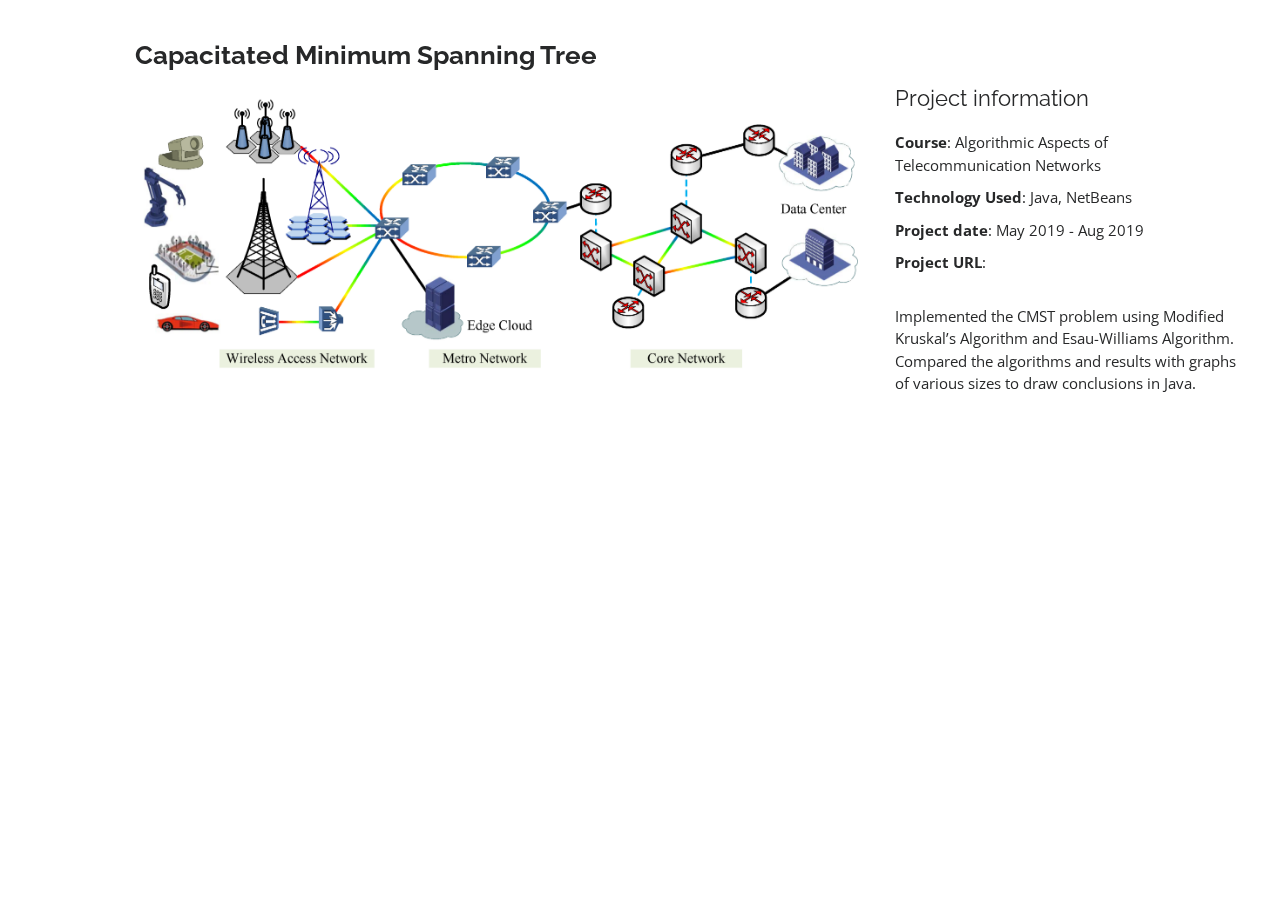
<file: portfolio-details8.html>
<!DOCTYPE html>
<html lang="en">

<head>
  <meta charset="utf-8">
  <meta content="width=device-width, initial-scale=1.0" name="viewport">

  <title>Portfolio Details - Personal Bootstrap Template</title>
  <meta content="" name="descriptison">
  <meta content="" name="keywords">

  <!-- Favicons -->
  <link href="assets/img/favicon.png" rel="icon">
  <link href="assets/img/apple-touch-icon.png" rel="apple-touch-icon">

  <!-- Google Fonts -->
  <link href="https://fonts.googleapis.com/css?family=Open+Sans:300,300i,400,400i,600,600i,700,700i|Raleway:300,300i,400,400i,500,500i,600,600i,700,700i|Poppins:300,300i,400,400i,500,500i,600,600i,700,700i" rel="stylesheet">

  <!-- Vendor CSS Files -->
  <link href="assets/vendor/bootstrap/css/bootstrap.min.css" rel="stylesheet">
  <link href="assets/vendor/icofont/icofont.min.css" rel="stylesheet">
  <link href="assets/vendor/boxicons/css/boxicons.min.css" rel="stylesheet">
  <link href="assets/vendor/venobox/venobox.css" rel="stylesheet">
  <link href="assets/vendor/owl.carousel/assets/owl.carousel.min.css" rel="stylesheet">
  <link href="assets/vendor/aos/aos.css" rel="stylesheet">

  <!-- Template Main CSS File -->
  <link href="assets/css/style.css" rel="stylesheet">

  <!-- =======================================================
  * Template Name: MyResume - v2.1.0
  * Template URL: https://bootstrapmade.com/free-html-bootstrap-template-my-resume/
  * Author: BootstrapMade.com
  * License: https://bootstrapmade.com/license/
  ======================================================== -->
</head>

<body>

  <main id="main">

    <!-- ======= Portfolio Details ======= -->
    <section id="portfolio-details" class="portfolio-details">
      <div class="container" data-aos="fade-up">

        <div class="row">

          <div class="col-lg-8">
            <h2 class="portfolio-title">Capacitated Minimum Spanning Tree</h2>
            <div class="owl-carousel portfolio-details-carousel">
              <img src="assets/img/portfolio/portfolio-details8.jpg" class="img-fluid" alt="">
            </div>
          </div>

          <div class="col-lg-4 portfolio-info">
            <h3>Project information</h3>
            <ul>
              <li><strong>Course</strong>: Algorithmic Aspects of Telecommunication Networks</li>
              <li><strong>Technology Used</strong>: Java, NetBeans</li>
              <li><strong>Project date</strong>: May 2019 - Aug 2019</li>
              <li><strong>Project URL</strong>: <a href=""></a></li>
            </ul>

            <p>Implemented the CMST problem using Modified Kruskal’s Algorithm and Esau-Williams Algorithm.
              Compared the algorithms and results with graphs of various sizes to draw conclusions in Java.
            </p></div>

        </div>

      </div>
    </section><!-- End Portfolio Details -->

  </main><!-- End #main -->

  <a href="#" class="back-to-top"><i class="bx bx-up-arrow-alt"></i></a>
  <div id="preloader"></div>

  <!-- Vendor JS Files -->
  <script src="assets/vendor/jquery/jquery.min.js"></script>
  <script src="assets/vendor/bootstrap/js/bootstrap.bundle.min.js"></script>
  <script src="assets/vendor/jquery.easing/jquery.easing.min.js"></script>
  <script src="assets/vendor/php-email-form/validate.js"></script>
  <script src="assets/vendor/waypoints/jquery.waypoints.min.js"></script>
  <script src="assets/vendor/counterup/counterup.min.js"></script>
  <script src="assets/vendor/isotope-layout/isotope.pkgd.min.js"></script>
  <script src="assets/vendor/venobox/venobox.min.js"></script>
  <script src="assets/vendor/owl.carousel/owl.carousel.min.js"></script>
  <script src="assets/vendor/typed.js/typed.min.js"></script>
  <script src="assets/vendor/aos/aos.js"></script>

  <!-- Template Main JS File -->
  <script src="assets/js/main.js"></script>

</body>

</html>
</file>
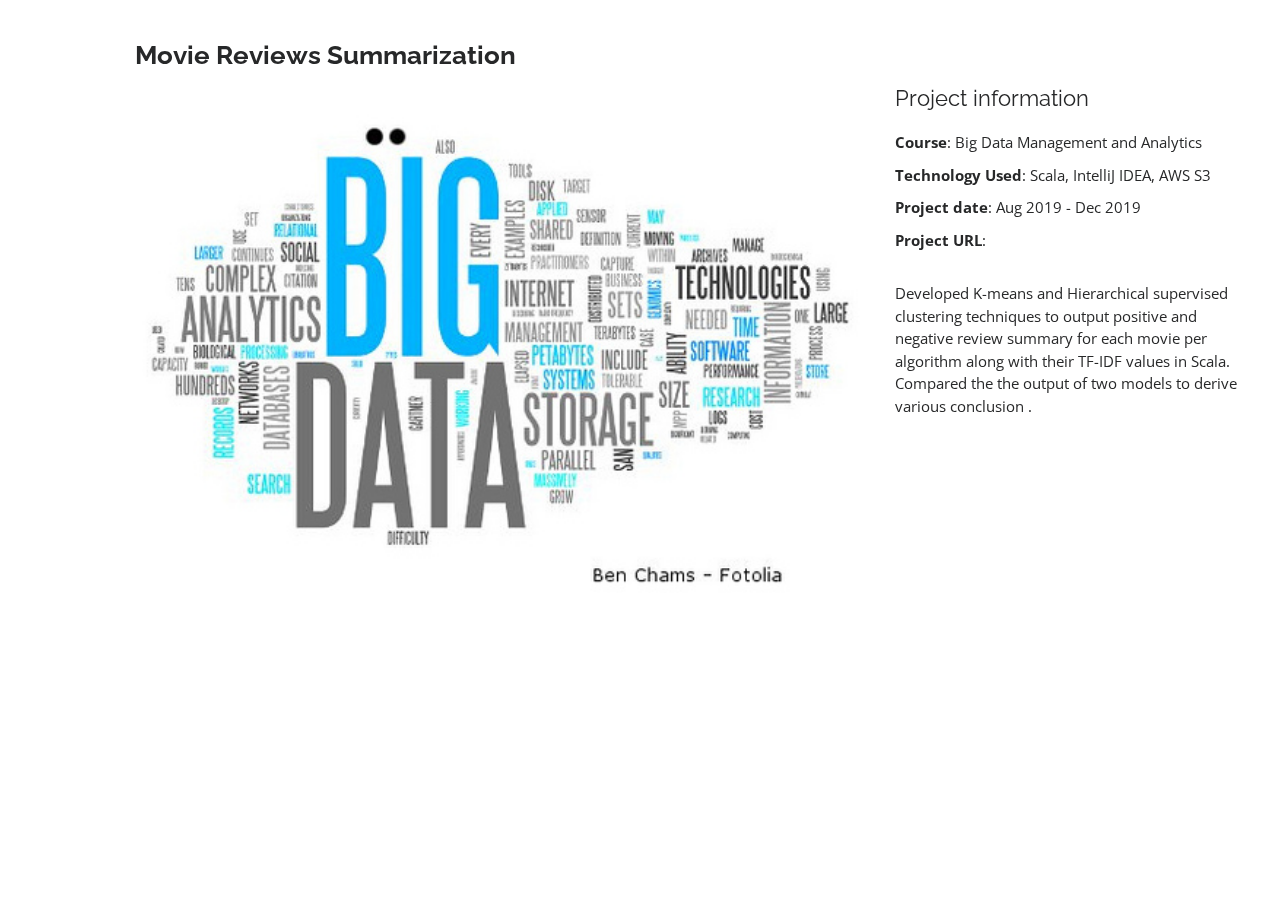
<file: portfolio-details9.html>
<!DOCTYPE html>
<html lang="en">

<head>
  <meta charset="utf-8">
  <meta content="width=device-width, initial-scale=1.0" name="viewport">

  <title>Portfolio Details - Personal Bootstrap Template</title>
  <meta content="" name="descriptison">
  <meta content="" name="keywords">

  <!-- Favicons -->
  <link href="assets/img/favicon.png" rel="icon">
  <link href="assets/img/apple-touch-icon.png" rel="apple-touch-icon">

  <!-- Google Fonts -->
  <link href="https://fonts.googleapis.com/css?family=Open+Sans:300,300i,400,400i,600,600i,700,700i|Raleway:300,300i,400,400i,500,500i,600,600i,700,700i|Poppins:300,300i,400,400i,500,500i,600,600i,700,700i" rel="stylesheet">

  <!-- Vendor CSS Files -->
  <link href="assets/vendor/bootstrap/css/bootstrap.min.css" rel="stylesheet">
  <link href="assets/vendor/icofont/icofont.min.css" rel="stylesheet">
  <link href="assets/vendor/boxicons/css/boxicons.min.css" rel="stylesheet">
  <link href="assets/vendor/venobox/venobox.css" rel="stylesheet">
  <link href="assets/vendor/owl.carousel/assets/owl.carousel.min.css" rel="stylesheet">
  <link href="assets/vendor/aos/aos.css" rel="stylesheet">

  <!-- Template Main CSS File -->
  <link href="assets/css/style.css" rel="stylesheet">

  <!-- =======================================================
  * Template Name: MyResume - v2.1.0
  * Template URL: https://bootstrapmade.com/free-html-bootstrap-template-my-resume/
  * Author: BootstrapMade.com
  * License: https://bootstrapmade.com/license/
  ======================================================== -->
</head>

<body>

  <main id="main">

    <!-- ======= Portfolio Details ======= -->
    <section id="portfolio-details" class="portfolio-details">
      <div class="container" data-aos="fade-up">

        <div class="row">

          <div class="col-lg-8">
            <h2 class="portfolio-title">Movie Reviews Summarization</h2>
            <div class="owl-carousel portfolio-details-carousel">
              <img src="assets/img/portfolio/portfolio-details9.jpg" class="img-fluid" alt="">
            </div>
          </div>

          <div class="col-lg-4 portfolio-info">
            <h3>Project information</h3>
            <ul>
              <li><strong>Course</strong>: Big Data Management and Analytics</li>
              <li><strong>Technology Used</strong>: Scala, IntelliJ IDEA, AWS S3</li>
              <li><strong>Project date</strong>: Aug 2019 - Dec 2019</li>
              <li><strong>Project URL</strong>: <a href=""></a></li>
            </ul>

            <p>Developed K-means and Hierarchical supervised clustering techniques to output positive and negative review summary for each movie per algorithm along with their TF-IDF values in Scala. Compared the the output of two models to derive various conclusion .
              </p>
            </div>

        </div>

      </div>
    </section><!-- End Portfolio Details -->

  </main><!-- End #main -->

  <a href="#" class="back-to-top"><i class="bx bx-up-arrow-alt"></i></a>
  <div id="preloader"></div>

  <!-- Vendor JS Files -->
  <script src="assets/vendor/jquery/jquery.min.js"></script>
  <script src="assets/vendor/bootstrap/js/bootstrap.bundle.min.js"></script>
  <script src="assets/vendor/jquery.easing/jquery.easing.min.js"></script>
  <script src="assets/vendor/php-email-form/validate.js"></script>
  <script src="assets/vendor/waypoints/jquery.waypoints.min.js"></script>
  <script src="assets/vendor/counterup/counterup.min.js"></script>
  <script src="assets/vendor/isotope-layout/isotope.pkgd.min.js"></script>
  <script src="assets/vendor/venobox/venobox.min.js"></script>
  <script src="assets/vendor/owl.carousel/owl.carousel.min.js"></script>
  <script src="assets/vendor/typed.js/typed.min.js"></script>
  <script src="assets/vendor/aos/aos.js"></script>

  <!-- Template Main JS File -->
  <script src="assets/js/main.js"></script>

</body>

</html>
</file>
<file: assets/vendor/venobox/venobox.css>
/* ------ venobox.css --------*/
.vbox-overlay *, .vbox-overlay *:before, .vbox-overlay *:after{
    -webkit-backface-visibility: hidden;
    -webkit-box-sizing:border-box;
    -moz-box-sizing:border-box;
    box-sizing:border-box;
}
.vbox-overlay * { 
    -webkit-backface-visibility: visible;
    backface-visibility: visible;
}
.vbox-overlay{
    display: -webkit-flex;
    display: flex;
    -webkit-flex-direction: column;
    flex-direction: column;
    -webkit-justify-content: center;
    justify-content: center;
    -webkit-align-items: center;
    align-items: center;
    position: fixed;
    left: 0;
    top: 0;
    bottom: 0;
    right: 0;
    z-index: 999999;
}

/* ----- navigation ----- */
.vbox-title{
    width: 100%;
    height: 40px;
    float: left;
    text-align: center;
    line-height: 28px;
    font-size: 12px;
    padding: 6px 50px;
    overflow: hidden;
    position: fixed;
    display: none;
    left: 0;
    z-index: 89;
}
.vbox-close{
    cursor: pointer;
    position: fixed;
    top: -1px;
    right: 0;
    width: 50px;
    height: 40px;
    padding: 6px;
    display: block;
    background-position:10px center;
    overflow: hidden;
    font-size: 24px;
    line-height: 1;
    text-align: center;
    z-index: 99;
}
.vbox-left{
    cursor: pointer;
    position: fixed;
    left: 0;
    height: 40px;
    overflow: hidden;
    line-height: 28px;
    font-size: 12px;
    z-index: 99;
    display: flex;
    align-items:center;
}
.vbox-num{
    display: inline-block;
    margin: 6px 0 6px 15px;
}
/* ----- Social share ----- */
.vbox-share{
    line-height: 28px;
    font-size: 12px;
    overflow: hidden;
    position: fixed;
    left: 0;
    z-index: 98;
    display: flex;
    align-items:center;
    justify-content: center;
    width: 100%;
    text-align: center;
}
.vbox-share svg{
    max-height: 28px;
    width: 28px;
    z-index: 10;
    margin-left: 12px;
    margin-top: 6px;
    margin-bottom: 6px;
    vertical-align: middle;
}


/* ----- navigation ARROWS ----- */
.vbox-next, .vbox-prev{
    position: fixed;
    top: 50%;
    margin-top: -15px;
    overflow: hidden;
    cursor: pointer;
    display: block;
    width: 45px;
    height: 45px;
    z-index: 99;
}
.vbox-next span, .vbox-prev span{
    position: relative;
    width: 20px;
    height: 20px;
    border: 2px solid transparent;
    border-top-color: #B6B6B6;
    border-right-color: #B6B6B6;
    text-indent: -100px;
    position: absolute;
    top: 8px;
    display: block;
}
.vbox-prev{
    left: 15px;
}
.vbox-next{
    right: 15px;
}
.vbox-prev span{
    left: 10px;
    -ms-transform: rotate(-135deg);
    -webkit-transform: rotate(-135deg);
    transform: rotate(-135deg);
}
.vbox-next span{
    -ms-transform: rotate(45deg);
    -webkit-transform: rotate(45deg);
    transform: rotate(45deg);
    right: 10px;
}
/* ------- inline window ------ */
.vbox-inline{
    width: 420px;
    height: 315px;
    height: 70vh;
    padding: 10px;
    background: #fff;
    margin: 0 auto;
    overflow: auto;
    text-align: left;
}
/* ------- Video & iFrames window ------ */
.venoframe{
    max-width: 100%;
    width: 100%;
    border: none;
    width: 100%;
    height: 260px;
    height: 70vh;
}
.venoframe.vbvid{
    height: 260px;
}
@media (min-width: 768px) {
    .venoframe, .vbox-inline{
        width: 90%;
        height: 360px;
        height: 70vh;
    }
    .venoframe.vbvid{
        width: 640px;
        height: 360px;
    }
}
@media (min-width: 992px) {
    .venoframe, .vbox-inline{
        max-width: 1200px;
        width: 80%;
        height: 540px;
        height: 70vh;
    }
    .venoframe.vbvid{
        width: 960px;
        height: 540px;
    }
}
/* 
Please do NOT edit this part! 
or at least read this note: http://i.imgur.com/7C0ws9e.gif
*/
.vbox-open{
    overflow: hidden;
}
.vbox-container{
    position: absolute;
    left: 0;
    right: 0;
    top: 0;
    bottom: 0;
    overflow-x: hidden;
    overflow-y: scroll;
    overflow-scrolling: touch;
    -webkit-overflow-scrolling: touch;
    z-index: 20;
    max-height: 100%;

}

.vbox-content{
    text-align: center;
    float: left;
    width: 100%;
    position: relative;
    overflow: hidden;
    padding: 20px 4%;
}
.vbox-container img{
    max-width: 100%;
    height: auto;
}
.vbox-figlio{
    box-shadow: 0 0 12px rgba(0,0,0,0.19), 0 6px 6px rgba(0,0,0,0.23);
    max-width: 100%;
    text-align: initial;
}
img.vbox-figlio{
    -webkit-user-select: none;
-khtml-user-select: none;
-moz-user-select: none;
-o-user-select: none;
user-select: none;
}
.vbox-content.swipe-left{
    margin-left: -200px !important;
}
.vbox-content.swipe-right{
    margin-left: 200px !important;
}
.vbox-animated{
    webkit-transition: margin 300ms ease-out;
    transition: margin 300ms ease-out;
}

/* ---------- preloader ----------
 * SPINKIT 
 * http://tobiasahlin.com/spinkit/
-------------------------------- */
.sk-double-bounce,.sk-rotating-plane{width:40px;height:40px;margin:40px auto}.sk-rotating-plane{background-color:#333;-webkit-animation:sk-rotatePlane 1.2s infinite ease-in-out;animation:sk-rotatePlane 1.2s infinite ease-in-out}@-webkit-keyframes sk-rotatePlane{0%{-webkit-transform:perspective(120px) rotateX(0) rotateY(0);transform:perspective(120px) rotateX(0) rotateY(0)}50%{-webkit-transform:perspective(120px) rotateX(-180.1deg) rotateY(0);transform:perspective(120px) rotateX(-180.1deg) rotateY(0)}100%{-webkit-transform:perspective(120px) rotateX(-180deg) rotateY(-179.9deg);transform:perspective(120px) rotateX(-180deg) rotateY(-179.9deg)}}@keyframes sk-rotatePlane{0%{-webkit-transform:perspective(120px) rotateX(0) rotateY(0);transform:perspective(120px) rotateX(0) rotateY(0)}50%{-webkit-transform:perspective(120px) rotateX(-180.1deg) rotateY(0);transform:perspective(120px) rotateX(-180.1deg) rotateY(0)}100%{-webkit-transform:perspective(120px) rotateX(-180deg) rotateY(-179.9deg);transform:perspective(120px) rotateX(-180deg) rotateY(-179.9deg)}}.sk-double-bounce{position:relative}.sk-double-bounce .sk-child{width:100%;height:100%;border-radius:50%;background-color:#333;opacity:.6;position:absolute;top:0;left:0;-webkit-animation:sk-doubleBounce 2s infinite ease-in-out;animation:sk-doubleBounce 2s infinite ease-in-out}.sk-chasing-dots .sk-child,.sk-spinner-pulse,.sk-three-bounce .sk-child{background-color:#333;border-radius:100%}.sk-double-bounce .sk-double-bounce2{-webkit-animation-delay:-1s;animation-delay:-1s}@-webkit-keyframes sk-doubleBounce{0%,100%{-webkit-transform:scale(0);transform:scale(0)}50%{-webkit-transform:scale(1);transform:scale(1)}}@keyframes sk-doubleBounce{0%,100%{-webkit-transform:scale(0);transform:scale(0)}50%{-webkit-transform:scale(1);transform:scale(1)}}.sk-wave{margin:40px auto;width:50px;height:40px;text-align:center;font-size:10px}.sk-wave .sk-rect{background-color:#333;height:100%;width:6px;display:inline-block;-webkit-animation:sk-waveStretchDelay 1.2s infinite ease-in-out;animation:sk-waveStretchDelay 1.2s infinite ease-in-out}.sk-wave .sk-rect1{-webkit-animation-delay:-1.2s;animation-delay:-1.2s}.sk-wave .sk-rect2{-webkit-animation-delay:-1.1s;animation-delay:-1.1s}.sk-wave .sk-rect3{-webkit-animation-delay:-1s;animation-delay:-1s}.sk-wave .sk-rect4{-webkit-animation-delay:-.9s;animation-delay:-.9s}.sk-wave .sk-rect5{-webkit-animation-delay:-.8s;animation-delay:-.8s}@-webkit-keyframes sk-waveStretchDelay{0%,100%,40%{-webkit-transform:scaleY(.4);transform:scaleY(.4)}20%{-webkit-transform:scaleY(1);transform:scaleY(1)}}@keyframes sk-waveStretchDelay{0%,100%,40%{-webkit-transform:scaleY(.4);transform:scaleY(.4)}20%{-webkit-transform:scaleY(1);transform:scaleY(1)}}.sk-wandering-cubes{margin:40px auto;width:40px;height:40px;position:relative}.sk-wandering-cubes .sk-cube{background-color:#333;width:10px;height:10px;position:absolute;top:0;left:0;-webkit-animation:sk-wanderingCube 1.8s ease-in-out -1.8s infinite both;animation:sk-wanderingCube 1.8s ease-in-out -1.8s infinite both}.sk-chasing-dots,.sk-spinner-pulse{width:40px;height:40px;margin:40px auto}.sk-wandering-cubes .sk-cube2{-webkit-animation-delay:-.9s;animation-delay:-.9s}@-webkit-keyframes sk-wanderingCube{0%{-webkit-transform:rotate(0);transform:rotate(0)}25%{-webkit-transform:translateX(30px) rotate(-90deg) scale(.5);transform:translateX(30px) rotate(-90deg) scale(.5)}50%{-webkit-transform:translateX(30px) translateY(30px) rotate(-179deg);transform:translateX(30px) translateY(30px) rotate(-179deg)}50.1%{-webkit-transform:translateX(30px) translateY(30px) rotate(-180deg);transform:translateX(30px) translateY(30px) rotate(-180deg)}75%{-webkit-transform:translateX(0) translateY(30px) rotate(-270deg) scale(.5);transform:translateX(0) translateY(30px) rotate(-270deg) scale(.5)}100%{-webkit-transform:rotate(-360deg);transform:rotate(-360deg)}}@keyframes sk-wanderingCube{0%{-webkit-transform:rotate(0);transform:rotate(0)}25%{-webkit-transform:translateX(30px) rotate(-90deg) scale(.5);transform:translateX(30px) rotate(-90deg) scale(.5)}50%{-webkit-transform:translateX(30px) translateY(30px) rotate(-179deg);transform:translateX(30px) translateY(30px) rotate(-179deg)}50.1%{-webkit-transform:translateX(30px) translateY(30px) rotate(-180deg);transform:translateX(30px) translateY(30px) rotate(-180deg)}75%{-webkit-transform:translateX(0) translateY(30px) rotate(-270deg) scale(.5);transform:translateX(0) translateY(30px) rotate(-270deg) scale(.5)}100%{-webkit-transform:rotate(-360deg);transform:rotate(-360deg)}}.sk-spinner-pulse{-webkit-animation:sk-pulseScaleOut 1s infinite ease-in-out;animation:sk-pulseScaleOut 1s infinite ease-in-out}@-webkit-keyframes sk-pulseScaleOut{0%{-webkit-transform:scale(0);transform:scale(0)}100%{-webkit-transform:scale(1);transform:scale(1);opacity:0}}@keyframes sk-pulseScaleOut{0%{-webkit-transform:scale(0);transform:scale(0)}100%{-webkit-transform:scale(1);transform:scale(1);opacity:0}}.sk-chasing-dots{position:relative;text-align:center;-webkit-animation:sk-chasingDotsRotate 2s infinite linear;animation:sk-chasingDotsRotate 2s infinite linear}.sk-chasing-dots .sk-child{width:60%;height:60%;display:inline-block;position:absolute;top:0;-webkit-animation:sk-chasingDotsBounce 2s infinite ease-in-out;animation:sk-chasingDotsBounce 2s infinite ease-in-out}.sk-chasing-dots .sk-dot2{top:auto;bottom:0;-webkit-animation-delay:-1s;animation-delay:-1s}@-webkit-keyframes sk-chasingDotsRotate{100%{-webkit-transform:rotate(360deg);transform:rotate(360deg)}}@keyframes sk-chasingDotsRotate{100%{-webkit-transform:rotate(360deg);transform:rotate(360deg)}}@-webkit-keyframes sk-chasingDotsBounce{0%,100%{-webkit-transform:scale(0);transform:scale(0)}50%{-webkit-transform:scale(1);transform:scale(1)}}@keyframes sk-chasingDotsBounce{0%,100%{-webkit-transform:scale(0);transform:scale(0)}50%{-webkit-transform:scale(1);transform:scale(1)}}.sk-three-bounce{margin:40px auto;width:80px;text-align:center}.sk-three-bounce .sk-child{width:20px;height:20px;display:inline-block;-webkit-animation:sk-three-bounce 1.4s ease-in-out 0s infinite both;animation:sk-three-bounce 1.4s ease-in-out 0s infinite both}.sk-circle .sk-child:before,.sk-fading-circle .sk-circle:before{display:block;border-radius:100%;content:'';background-color:#333}.sk-three-bounce .sk-bounce1{-webkit-animation-delay:-.32s;animation-delay:-.32s}.sk-three-bounce .sk-bounce2{-webkit-animation-delay:-.16s;animation-delay:-.16s}@-webkit-keyframes sk-three-bounce{0%,100%,80%{-webkit-transform:scale(0);transform:scale(0)}40%{-webkit-transform:scale(1);transform:scale(1)}}@keyframes sk-three-bounce{0%,100%,80%{-webkit-transform:scale(0);transform:scale(0)}40%{-webkit-transform:scale(1);transform:scale(1)}}.sk-circle{margin:40px auto;width:40px;height:40px;position:relative}.sk-circle .sk-child{width:100%;height:100%;position:absolute;left:0;top:0}.sk-circle .sk-child:before{margin:0 auto;width:15%;height:15%;-webkit-animation:sk-circleBounceDelay 1.2s infinite ease-in-out both;animation:sk-circleBounceDelay 1.2s infinite ease-in-out both}.sk-circle .sk-circle2{-webkit-transform:rotate(30deg);-ms-transform:rotate(30deg);transform:rotate(30deg)}.sk-circle .sk-circle3{-webkit-transform:rotate(60deg);-ms-transform:rotate(60deg);transform:rotate(60deg)}.sk-circle .sk-circle4{-webkit-transform:rotate(90deg);-ms-transform:rotate(90deg);transform:rotate(90deg)}.sk-circle .sk-circle5{-webkit-transform:rotate(120deg);-ms-transform:rotate(120deg);transform:rotate(120deg)}.sk-circle .sk-circle6{-webkit-transform:rotate(150deg);-ms-transform:rotate(150deg);transform:rotate(150deg)}.sk-circle .sk-circle7{-webkit-transform:rotate(180deg);-ms-transform:rotate(180deg);transform:rotate(180deg)}.sk-circle .sk-circle8{-webkit-transform:rotate(210deg);-ms-transform:rotate(210deg);transform:rotate(210deg)}.sk-circle .sk-circle9{-webkit-transform:rotate(240deg);-ms-transform:rotate(240deg);transform:rotate(240deg)}.sk-circle .sk-circle10{-webkit-transform:rotate(270deg);-ms-transform:rotate(270deg);transform:rotate(270deg)}.sk-circle .sk-circle11{-webkit-transform:rotate(300deg);-ms-transform:rotate(300deg);transform:rotate(300deg)}.sk-circle .sk-circle12{-webkit-transform:rotate(330deg);-ms-transform:rotate(330deg);transform:rotate(330deg)}.sk-circle .sk-circle2:before{-webkit-animation-delay:-1.1s;animation-delay:-1.1s}.sk-circle .sk-circle3:before{-webkit-animation-delay:-1s;animation-delay:-1s}.sk-circle .sk-circle4:before{-webkit-animation-delay:-.9s;animation-delay:-.9s}.sk-circle .sk-circle5:before{-webkit-animation-delay:-.8s;animation-delay:-.8s}.sk-circle .sk-circle6:before{-webkit-animation-delay:-.7s;animation-delay:-.7s}.sk-circle .sk-circle7:before{-webkit-animation-delay:-.6s;animation-delay:-.6s}.sk-circle .sk-circle8:before{-webkit-animation-delay:-.5s;animation-delay:-.5s}.sk-circle .sk-circle9:before{-webkit-animation-delay:-.4s;animation-delay:-.4s}.sk-circle .sk-circle10:before{-webkit-animation-delay:-.3s;animation-delay:-.3s}.sk-circle .sk-circle11:before{-webkit-animation-delay:-.2s;animation-delay:-.2s}.sk-circle .sk-circle12:before{-webkit-animation-delay:-.1s;animation-delay:-.1s}@-webkit-keyframes sk-circleBounceDelay{0%,100%,80%{-webkit-transform:scale(0);transform:scale(0)}40%{-webkit-transform:scale(1);transform:scale(1)}}@keyframes sk-circleBounceDelay{0%,100%,80%{-webkit-transform:scale(0);transform:scale(0)}40%{-webkit-transform:scale(1);transform:scale(1)}}.sk-cube-grid{width:40px;height:40px;margin:40px auto}.sk-cube-grid .sk-cube{width:33.33%;height:33.33%;background-color:#333;float:left;-webkit-animation:sk-cubeGridScaleDelay 1.3s infinite ease-in-out;animation:sk-cubeGridScaleDelay 1.3s infinite ease-in-out}.sk-cube-grid .sk-cube1{-webkit-animation-delay:.2s;animation-delay:.2s}.sk-cube-grid .sk-cube2{-webkit-animation-delay:.3s;animation-delay:.3s}.sk-cube-grid .sk-cube3{-webkit-animation-delay:.4s;animation-delay:.4s}.sk-cube-grid .sk-cube4{-webkit-animation-delay:.1s;animation-delay:.1s}.sk-cube-grid .sk-cube5{-webkit-animation-delay:.2s;animation-delay:.2s}.sk-cube-grid .sk-cube6{-webkit-animation-delay:.3s;animation-delay:.3s}.sk-cube-grid .sk-cube7{-webkit-animation-delay:0ms;animation-delay:0ms}.sk-cube-grid .sk-cube8{-webkit-animation-delay:.1s;animation-delay:.1s}.sk-cube-grid .sk-cube9{-webkit-animation-delay:.2s;animation-delay:.2s}@-webkit-keyframes sk-cubeGridScaleDelay{0%,100%,70%{-webkit-transform:scale3D(1,1,1);transform:scale3D(1,1,1)}35%{-webkit-transform:scale3D(0,0,1);transform:scale3D(0,0,1)}}@keyframes sk-cubeGridScaleDelay{0%,100%,70%{-webkit-transform:scale3D(1,1,1);transform:scale3D(1,1,1)}35%{-webkit-transform:scale3D(0,0,1);transform:scale3D(0,0,1)}}.sk-fading-circle{margin:40px auto;width:40px;height:40px;position:relative}.sk-fading-circle .sk-circle{width:100%;height:100%;position:absolute;left:0;top:0}.sk-fading-circle .sk-circle:before{margin:0 auto;width:15%;height:15%;-webkit-animation:sk-circleFadeDelay 1.2s infinite ease-in-out both;animation:sk-circleFadeDelay 1.2s infinite ease-in-out both}.sk-fading-circle .sk-circle2{-webkit-transform:rotate(30deg);-ms-transform:rotate(30deg);transform:rotate(30deg)}.sk-fading-circle .sk-circle3{-webkit-transform:rotate(60deg);-ms-transform:rotate(60deg);transform:rotate(60deg)}.sk-fading-circle .sk-circle4{-webkit-transform:rotate(90deg);-ms-transform:rotate(90deg);transform:rotate(90deg)}.sk-fading-circle .sk-circle5{-webkit-transform:rotate(120deg);-ms-transform:rotate(120deg);transform:rotate(120deg)}.sk-fading-circle .sk-circle6{-webkit-transform:rotate(150deg);-ms-transform:rotate(150deg);transform:rotate(150deg)}.sk-fading-circle .sk-circle7{-webkit-transform:rotate(180deg);-ms-transform:rotate(180deg);transform:rotate(180deg)}.sk-fading-circle .sk-circle8{-webkit-transform:rotate(210deg);-ms-transform:rotate(210deg);transform:rotate(210deg)}.sk-fading-circle .sk-circle9{-webkit-transform:rotate(240deg);-ms-transform:rotate(240deg);transform:rotate(240deg)}.sk-fading-circle .sk-circle10{-webkit-transform:rotate(270deg);-ms-transform:rotate(270deg);transform:rotate(270deg)}.sk-fading-circle .sk-circle11{-webkit-transform:rotate(300deg);-ms-transform:rotate(300deg);transform:rotate(300deg)}.sk-fading-circle .sk-circle12{-webkit-transform:rotate(330deg);-ms-transform:rotate(330deg);transform:rotate(330deg)}.sk-fading-circle .sk-circle2:before{-webkit-animation-delay:-1.1s;animation-delay:-1.1s}.sk-fading-circle .sk-circle3:before{-webkit-animation-delay:-1s;animation-delay:-1s}.sk-fading-circle .sk-circle4:before{-webkit-animation-delay:-.9s;animation-delay:-.9s}.sk-fading-circle .sk-circle5:before{-webkit-animation-delay:-.8s;animation-delay:-.8s}.sk-fading-circle .sk-circle6:before{-webkit-animation-delay:-.7s;animation-delay:-.7s}.sk-fading-circle .sk-circle7:before{-webkit-animation-delay:-.6s;animation-delay:-.6s}.sk-fading-circle .sk-circle8:before{-webkit-animation-delay:-.5s;animation-delay:-.5s}.sk-fading-circle .sk-circle9:before{-webkit-animation-delay:-.4s;animation-delay:-.4s}.sk-fading-circle .sk-circle10:before{-webkit-animation-delay:-.3s;animation-delay:-.3s}.sk-fading-circle .sk-circle11:before{-webkit-animation-delay:-.2s;animation-delay:-.2s}.sk-fading-circle .sk-circle12:before{-webkit-animation-delay:-.1s;animation-delay:-.1s}@-webkit-keyframes sk-circleFadeDelay{0%,100%,39%{opacity:0}40%{opacity:1}}@keyframes sk-circleFadeDelay{0%,100%,39%{opacity:0}40%{opacity:1}}.sk-folding-cube{margin:40px auto;width:40px;height:40px;position:relative;-webkit-transform:rotateZ(45deg);transform:rotateZ(45deg)}.sk-folding-cube .sk-cube{float:left;width:50%;height:50%;position:relative;-webkit-transform:scale(1.1);-ms-transform:scale(1.1);transform:scale(1.1)}.sk-folding-cube .sk-cube:before{content:'';position:absolute;top:0;left:0;width:100%;height:100%;background-color:#333;-webkit-animation:sk-foldCubeAngle 2.4s infinite linear both;animation:sk-foldCubeAngle 2.4s infinite linear both;-webkit-transform-origin:100% 100%;-ms-transform-origin:100% 100%;transform-origin:100% 100%}.sk-folding-cube .sk-cube2{-webkit-transform:scale(1.1) rotateZ(90deg);transform:scale(1.1) rotateZ(90deg)}.sk-folding-cube .sk-cube3{-webkit-transform:scale(1.1) rotateZ(180deg);transform:scale(1.1) rotateZ(180deg)}.sk-folding-cube .sk-cube4{-webkit-transform:scale(1.1) rotateZ(270deg);transform:scale(1.1) rotateZ(270deg)}.sk-folding-cube .sk-cube2:before{-webkit-animation-delay:.3s;animation-delay:.3s}.sk-folding-cube .sk-cube3:before{-webkit-animation-delay:.6s;animation-delay:.6s}.sk-folding-cube .sk-cube4:before{-webkit-animation-delay:.9s;animation-delay:.9s}@-webkit-keyframes sk-foldCubeAngle{0%,10%{-webkit-transform:perspective(140px) rotateX(-180deg);transform:perspective(140px) rotateX(-180deg);opacity:0}25%,75%{-webkit-transform:perspective(140px) rotateX(0);transform:perspective(140px) rotateX(0);opacity:1}100%,90%{-webkit-transform:perspective(140px) rotateY(180deg);transform:perspective(140px) rotateY(180deg);opacity:0}}@keyframes sk-foldCubeAngle{0%,10%{-webkit-transform:perspective(140px) rotateX(-180deg);transform:perspective(140px) rotateX(-180deg);opacity:0}25%,75%{-webkit-transform:perspective(140px) rotateX(0);transform:perspective(140px) rotateX(0);opacity:1}100%,90%{-webkit-transform:perspective(140px) rotateY(180deg);transform:perspective(140px) rotateY(180deg);opacity:0}}
</file>
<file: assets/css/style.css>
/**
* Template Name: MyResume - v2.1.0
* Template URL: https://bootstrapmade.com/free-html-bootstrap-template-my-resume/
* Author: BootstrapMade.com
* License: https://bootstrapmade.com/license/
*/

/*--------------------------------------------------------------
# General
--------------------------------------------------------------*/
body {
  font-family: "Open Sans", sans-serif;
  color: #272829;
}

a {
  color: #0563bb;
}

a:hover {
  color: #067ded;
  text-decoration: none;
}

h1, h2, h3, h4, h5, h6 {
  font-family: "Raleway", sans-serif;
}

/*--------------------------------------------------------------
# Back to top button
--------------------------------------------------------------*/
.back-to-top {
  position: fixed;
  display: none;
  width: 40px;
  height: 40px;
  border-radius: 50px;
  right: 15px;
  bottom: 15px;
  background: #0563bb;
  color: #fff;
  transition: display 0.5s ease-in-out;
  z-index: 99999;
}

.back-to-top i {
  font-size: 24px;
  position: absolute;
  top: 7px;
  left: 8px;
}

.back-to-top:hover {
  color: #fff;
  background: #0678e3;
  transition: background 0.2s ease-in-out;
}

/*--------------------------------------------------------------
# Preloader
--------------------------------------------------------------*/
#preloader {
  position: fixed;
  top: 0;
  left: 0;
  right: 0;
  bottom: 0;
  z-index: 9999;
  overflow: hidden;
  background: #fff;
}

#preloader:before {
  content: "";
  position: fixed;
  top: calc(50% - 30px);
  left: calc(50% - 30px);
  border: 6px solid #0563bb;
  border-top-color: #fff;
  border-bottom-color: #fff;
  border-radius: 50%;
  width: 60px;
  height: 60px;
  -webkit-animation: animate-preloader 1s linear infinite;
  animation: animate-preloader 1s linear infinite;
}

@-webkit-keyframes animate-preloader {
  0% {
    transform: rotate(0deg);
  }
  100% {
    transform: rotate(360deg);
  }
}

@keyframes animate-preloader {
  0% {
    transform: rotate(0deg);
  }
  100% {
    transform: rotate(360deg);
  }
}

/*--------------------------------------------------------------
# Disable aos animation delay on mobile devices
--------------------------------------------------------------*/
@media screen and (max-width: 768px) {
  [data-aos-delay] {
    transition-delay: 0 !important;
  }
}

/*--------------------------------------------------------------
# Header
--------------------------------------------------------------*/
#header {
  position: fixed;
  top: 0;
  left: 0;
  bottom: 0;
  z-index: 9997;
  transition: all 0.5s;
  padding: 15px;
  overflow-y: auto;
}

@media (max-width: 992px) {
  #header {
    width: 300px;
    background: #fff;
    border-right: 1px solid #e6e9ec;
    left: -300px;
  }
}

@media (min-width: 992px) {
  #main {
    margin-left: 100px;
  }
}

/*--------------------------------------------------------------
# Navigation Menu
--------------------------------------------------------------*/
/* Desktop Navigation */
.nav-menu * {
  margin: 0;
  padding: 0;
  list-style: none;
}

.nav-menu > ul > li {
  position: relative;
  white-space: nowrap;
}

.nav-menu a {
  display: flex;
  align-items: center;
  color: #45505b;
  padding: 10px 18px;
  margin-bottom: 8px;
  transition: 0.3s;
  font-size: 15px;
  border-radius: 50px;
  background: #f2f3f5;
  height: 56px;
  width: 100%;
  overflow: hidden;
  transition: 0.3s;
}

.nav-menu a i {
  font-size: 20px;
}

.nav-menu a span {
  padding: 0 5px 0 7px;
  color: #45505b;
}

@media (min-width: 992px) {
  .nav-menu a {
    width: 56px;
  }
  .nav-menu a span {
    display: none;
    color: #fff;
  }
}

.nav-menu a:hover, .nav-menu .active > a, .nav-menu li:hover > a {
  color: #fff;
  background: #0563bb;
}

.nav-menu a:hover span, .nav-menu .active > a span, .nav-menu li:hover > a span {
  color: #fff;
}

.nav-menu a:hover, .nav-menu li:hover > a {
  width: 100%;
  color: #fff;
}

.nav-menu a:hover span, .nav-menu li:hover > a span {
  display: block;
}

/* Mobile Navigation */
.mobile-nav-toggle {
  position: fixed;
  right: 15px;
  top: 15px;
  z-index: 9998;
  border: 0;
  background: none;
  font-size: 24px;
  transition: all 0.4s;
  outline: none !important;
  line-height: 1;
  cursor: pointer;
  text-align: right;
}

.mobile-nav-toggle i {
  color: #45505b;
}

.mobile-nav-active {
  overflow: hidden;
}

.mobile-nav-active #header {
  left: 0;
}

.mobile-nav-active .mobile-nav-toggle i {
  color: #0563bb;
}

/*--------------------------------------------------------------
# Hero Section
--------------------------------------------------------------*/
#hero {
  width: 100%;
  height: 100vh;
  background: url("../img/hero-bg.jpg") top right no-repeat;
  background-size: cover;
  position: relative;
}

@media (min-width: 992px) {
  #hero {
    padding-left: 160px;
  }
}

#hero:before {
  content: "";
  background: rgba(255, 255, 255, 0.8);
  position: absolute;
  bottom: 0;
  top: 0;
  left: 0;
  right: 0;
}

#hero h1 {
  margin: 0;
  font-size: 64px;
  font-weight: 700;
  line-height: 56px;
  color: #45505b;
}

#hero p {
  color: #45505b;
  margin: 15px 0 0 0;
  font-size: 26px;
  font-family: "Poppins", sans-serif;
}

#hero p span {
  color: #0563bb;
  letter-spacing: 1px;
}

#hero .social-links {
  margin-top: 30px;
}

#hero .social-links a {
  font-size: 24px;
  display: inline-block;
  color: #45505b;
  line-height: 1;
  margin-right: 20px;
  transition: 0.3s;
}

#hero .social-links a:hover {
  color: #0563bb;
}

@media (max-width: 992px) {
  #hero {
    text-align: center;
  }
  #hero h1 {
    font-size: 32px;
    line-height: 36px;
  }
  #hero p {
    margin-top: 10px;
    font-size: 20px;
    line-height: 24px;
  }
}

/*--------------------------------------------------------------
# Sections General
--------------------------------------------------------------*/
section {
  padding: 60px 0;
  overflow: hidden;
}

.section-title {
  text-align: center;
  padding-bottom: 30px;
}

.section-title h2 {
  font-size: 32px;
  font-weight: bold;
  text-transform: uppercase;
  margin-bottom: 20px;
  padding-bottom: 20px;
  position: relative;
  color: #45505b;
}

.section-title h2::before {
  content: '';
  position: absolute;
  display: block;
  width: 120px;
  height: 1px;
  background: #ddd;
  bottom: 1px;
  left: calc(50% - 60px);
}

.section-title h2::after {
  content: '';
  position: absolute;
  display: block;
  width: 40px;
  height: 3px;
  background: #0563bb;
  bottom: 0;
  left: calc(50% - 20px);
}

.section-title p {
  margin-bottom: 0;
}

/*--------------------------------------------------------------
# About
--------------------------------------------------------------*/
.about .content h3 {
  font-weight: 700;
  font-size: 26px;
  color: #728394;
}

.about .content ul {
  list-style: none;
  padding: 0;
}

.about .content ul li {
  padding-bottom: 10px;
}

.about .content ul i {
  font-size: 20px;
  padding-right: 2px;
  color: #0563bb;
}

.about .content p:last-child {
  margin-bottom: 0;
}

/*--------------------------------------------------------------
# Facts
--------------------------------------------------------------*/
.facts .count-box {
  padding: 30px 30px 25px 30px;
  margin-top: 30px;
  width: 100%;
  position: relative;
  text-align: center;
  background: #fff;
}

.facts .count-box i {
  position: absolute;
  top: -25px;
  left: 50%;
  transform: translateX(-50%);
  font-size: 24px;
  background: #0563bb;
  padding: 12px;
  color: #fff;
  border-radius: 50px;
}

.facts .count-box span {
  font-size: 36px;
  display: block;
  font-weight: 600;
  color: #011426;
}

.facts .count-box p {
  padding: 0;
  margin: 0;
  font-family: "Raleway", sans-serif;
  font-size: 14px;
}

/*--------------------------------------------------------------
# Akills
--------------------------------------------------------------*/
.skills .progress {
  height: 50px;
  display: block;
  background: none;
}

.skills .progress .skill {
  padding: 10px 0;
  margin: 0 0 6px 0;
  text-transform: uppercase;
  display: block;
  font-weight: 600;
  font-family: "Poppins", sans-serif;
  color: #45505b;
}

.skills .progress .skill .val {
  float: right;
  font-style: normal;
}

.skills .progress-bar-wrap {
  background: #f2f3f5;
}

.skills .progress-bar {
  width: 1px;
  height: 10px;
  transition: .9s;
  background-color: #0563bb;
}

/*--------------------------------------------------------------
# Resume
--------------------------------------------------------------*/
.resume .resume-title {
  font-size: 26px;
  font-weight: 700;
  margin-top: 20px;
  margin-bottom: 20px;
  color: #45505b;
}

.resume .resume-item {
  padding: 0 0 20px 20px;
  margin-top: -2px;
  border-left: 2px solid #0563bb;
  position: relative;
}

.resume .resume-item h4 {
  line-height: 18px;
  font-size: 18px;
  font-weight: 600;
  text-transform: uppercase;
  font-family: "Poppins", sans-serif;
  color: #0563bb;
  margin-bottom: 10px;
}

.resume-item-temp {
  font-size: 11px;
}

.resume .resume-item h5 {
  font-size: 16px;
  background: #f7f8f9;
  padding: 5px 15px;
  display: inline-block;
  font-weight: 600;
  margin-bottom: 10px;
}

.resume .resume-item ul {
  padding-left: 20px;
}

.resume .resume-item ul li {
  padding-bottom: 10px;
}

.resume .resume-item:last-child {
  padding-bottom: 0;
}

.resume .resume-item::before {
  content: "";
  position: absolute;
  width: 16px;
  height: 16px;
  border-radius: 50px;
  left: -9px;
  top: 0;
  background: #fff;
  border: 2px solid #0563bb;
}

/*--------------------------------------------------------------
# Portfolio
--------------------------------------------------------------*/
.portfolio .portfolio-item {
  margin-bottom: 30px;
}

.portfolio #portfolio-flters {
  padding: 0;
  margin: 0 auto 25px auto;
  list-style: none;
  text-align: center;
  background: #fff;
  border-radius: 50px;
  padding: 2px 15px;
}

.portfolio #portfolio-flters li {
  cursor: pointer;
  display: inline-block;
  padding: 10px 15px;
  font-size: 14px;
  font-weight: 600;
  line-height: 1;
  text-transform: uppercase;
  color: #272829;
  margin-bottom: 5px;
  transition: all 0.3s ease-in-out;
}

.portfolio #portfolio-flters li:hover, .portfolio #portfolio-flters li.filter-active {
  color: #0563bb;
}

.portfolio #portfolio-flters li:last-child {
  margin-right: 0;
}

.portfolio .portfolio-wrap {
  transition: 0.3s;
  position: relative;
  overflow: hidden;
  z-index: 1;
  background: rgba(69, 80, 91, 0.8);
}

.portfolio .portfolio-wrap::before {
  content: "";
  background: rgba(255, 255, 255, 0.7);
  position: absolute;
  left: 30px;
  right: 30px;
  top: 30px;
  bottom: 30px;
  transition: all ease-in-out 0.3s;
  z-index: 2;
  opacity: 0;
}

.portfolio .portfolio-wrap .portfolio-info {
  opacity: 0;
  position: absolute;
  top: 0;
  left: 0;
  right: 0;
  bottom: 0;
  text-align: center;
  z-index: 3;
  transition: all ease-in-out 0.3s;
  display: flex;
  flex-direction: column;
  justify-content: center;
  align-items: center;
}

.portfolio .portfolio-wrap .portfolio-info::before {
  display: block;
  content: "";
  width: 48px;
  height: 48px;
  position: absolute;
  top: 35px;
  left: 35px;
  border-top: 3px solid #d7dce1;
  border-left: 3px solid #d7dce1;
  transition: all 0.5s ease 0s;
  z-index: 9994;
}

.portfolio .portfolio-wrap .portfolio-info::after {
  display: block;
  content: "";
  width: 48px;
  height: 48px;
  position: absolute;
  bottom: 35px;
  right: 35px;
  border-bottom: 3px solid #d7dce1;
  border-right: 3px solid #d7dce1;
  transition: all 0.5s ease 0s;
  z-index: 9994;
}

.portfolio .portfolio-wrap .portfolio-info h4 {
  font-size: 20px;
  color: #45505b;
  font-weight: 600;
}

.portfolio .portfolio-wrap .portfolio-info p {
  color: #45505b;
  font-size: 14px;
  text-transform: uppercase;
  padding: 0;
  margin: 0;
}

.portfolio .portfolio-wrap .portfolio-links {
  text-align: center;
  z-index: 4;
}

.portfolio .portfolio-wrap .portfolio-links a {
  color: #45505b;
  margin: 0 2px;
  font-size: 28px;
  display: inline-block;
  transition: 0.3s;
}

.portfolio .portfolio-wrap .portfolio-links a:hover {
  color: #148af9;
}

.portfolio .portfolio-wrap:hover::before {
  top: 0;
  left: 0;
  right: 0;
  bottom: 0;
  opacity: 1;
}

.portfolio .portfolio-wrap:hover .portfolio-info {
  opacity: 1;
}

.portfolio .portfolio-wrap:hover .portfolio-info::before {
  top: 15px;
  left: 15px;
}

.portfolio .portfolio-wrap:hover .portfolio-info::after {
  bottom: 15px;
  right: 15px;
}

/*--------------------------------------------------------------
# Services
--------------------------------------------------------------*/
.services .icon-box {
  text-align: center;
  padding: 70px 20px 80px 20px;
  transition: all ease-in-out 0.3s;
  background: #fff;
  box-shadow: 0px 5px 90px 0px rgba(110, 123, 131, 0.05);
}

.services .icon-box .icon {
  margin: 0 auto;
  width: 100px;
  height: 100px;
  display: flex;
  align-items: center;
  justify-content: center;
  transition: ease-in-out 0.3s;
  position: relative;
}

.services .icon-box .icon i {
  font-size: 36px;
  transition: 0.5s;
  position: relative;
}

.services .icon-box .icon svg {
  position: absolute;
  top: 0;
  left: 0;
}

.services .icon-box .icon svg path {
  transition: 0.5s;
  fill: #f5f5f5;
}

.services .icon-box h4 {
  font-weight: 600;
  margin: 10px 0 15px 0;
  font-size: 22px;
}

.services .icon-box h4 a {
  color: #45505b;
  transition: ease-in-out 0.3s;
}

.services .icon-box p {
  line-height: 24px;
  font-size: 14px;
  margin-bottom: 0;
}

.services .icon-box:hover {
  border-color: #fff;
  box-shadow: 0px 0 35px 0 rgba(0, 0, 0, 0.08);
}

.services .iconbox-blue i {
  color: #47aeff;
}

.services .iconbox-blue:hover .icon i {
  color: #fff;
}

.services .iconbox-blue:hover .icon path {
  fill: #47aeff;
}

.services .iconbox-orange i {
  color: #ffa76e;
}

.services .iconbox-orange:hover .icon i {
  color: #fff;
}

.services .iconbox-orange:hover .icon path {
  fill: #ffa76e;
}

.services .iconbox-pink i {
  color: #e80368;
}

.services .iconbox-pink:hover .icon i {
  color: #fff;
}

.services .iconbox-pink:hover .icon path {
  fill: #e80368;
}

.services .iconbox-yellow i {
  color: #ffbb2c;
}

.services .iconbox-yellow:hover .icon i {
  color: #fff;
}

.services .iconbox-yellow:hover .icon path {
  fill: #ffbb2c;
}

.services .iconbox-red i {
  color: #ff5828;
}

.services .iconbox-red:hover .icon i {
  color: #fff;
}

.services .iconbox-red:hover .icon path {
  fill: #ff5828;
}

.services .iconbox-teal i {
  color: #11dbcf;
}

.services .iconbox-teal:hover .icon i {
  color: #fff;
}

.services .iconbox-teal:hover .icon path {
  fill: #11dbcf;
}

/*--------------------------------------------------------------
# Testimonials
--------------------------------------------------------------*/
.testimonials .section-header {
  margin-bottom: 40px;
}

.testimonials .testimonial-item {
  text-align: center;
}

.testimonials .testimonial-item .testimonial-img {
  width: 120px;
  border-radius: 50%;
  border: 4px solid #fff;
  margin: 0 auto;
}

.testimonials .testimonial-item h3 {
  font-size: 20px;
  font-weight: bold;
  margin: 10px 0 5px 0;
  color: #111;
}

.testimonials .testimonial-item h4 {
  font-size: 14px;
  color: #999;
  margin: 0 0 15px 0;
}

.testimonials .testimonial-item .quote-icon-left, .testimonials .testimonial-item .quote-icon-right {
  color: #90c8fc;
  font-size: 26px;
}

.testimonials .testimonial-item .quote-icon-left {
  display: inline-block;
  left: -5px;
  position: relative;
}

.testimonials .testimonial-item .quote-icon-right {
  display: inline-block;
  right: -5px;
  position: relative;
  top: 10px;
}

.testimonials .testimonial-item p {
  font-style: italic;
  margin: 0 auto 15px auto;
}

.testimonials .owl-nav, .testimonials .owl-dots {
  margin-top: 5px;
  text-align: center;
}

.testimonials .owl-dot {
  display: inline-block;
  margin: 0 5px;
  width: 12px;
  height: 12px;
  border-radius: 50%;
  background-color: #ddd !important;
}

.testimonials .owl-dot.active {
  background-color: #0563bb !important;
}

@media (min-width: 992px) {
  .testimonials .testimonial-item p {
    width: 80%;
  }
}

/*--------------------------------------------------------------
# Contact
--------------------------------------------------------------*/
.contact .info {
  width: 100%;
  background: #fff;
}

.contact .info i {
  font-size: 20px;
  color: #0563bb;
  float: left;
  width: 44px;
  height: 44px;
  background: #eef7ff;
  display: flex;
  justify-content: center;
  align-items: center;
  border-radius: 50px;
  transition: all 0.3s ease-in-out;
}

.contact .info h4 {
  padding: 0 0 0 60px;
  font-size: 22px;
  font-weight: 600;
  margin-bottom: 5px;
  color: #45505b;
}

.contact .info p {
  padding: 0 0 0 60px;
  margin-bottom: 0;
  font-size: 14px;
  color: #728394;
}

.contact .info .email, .contact .info .phone {
  margin-top: 40px;
}

.contact .info .email:hover i, .contact .info .address:hover i, .contact .info .phone:hover i {
  background: #0563bb;
  color: #fff;
}

.contact .php-email-form {
  width: 100%;
  background: #fff;
}

.contact .php-email-form .form-group {
  padding-bottom: 8px;
}

.contact .php-email-form .validate {
  display: none;
  color: red;
  margin: 0 0 15px 0;
  font-weight: 400;
  font-size: 13px;
}

.contact .php-email-form .error-message {
  display: none;
  color: #fff;
  background: #ed3c0d;
  text-align: left;
  padding: 15px;
  font-weight: 600;
}

.contact .php-email-form .error-message br + br {
  margin-top: 25px;
}

.contact .php-email-form .sent-message {
  display: none;
  color: #fff;
  background: #18d26e;
  text-align: center;
  padding: 15px;
  font-weight: 600;
}

.contact .php-email-form .loading {
  display: none;
  background: #fff;
  text-align: center;
  padding: 15px;
}

.contact .php-email-form .loading:before {
  content: "";
  display: inline-block;
  border-radius: 50%;
  width: 24px;
  height: 24px;
  margin: 0 10px -6px 0;
  border: 3px solid #18d26e;
  border-top-color: #eee;
  -webkit-animation: animate-loading 1s linear infinite;
  animation: animate-loading 1s linear infinite;
}

.contact .php-email-form input, .contact .php-email-form textarea {
  border-radius: 4px;
  box-shadow: none;
  font-size: 14px;
}

.contact .php-email-form input {
  height: 44px;
}

.contact .php-email-form textarea {
  padding: 10px 12px;
}

.contact .php-email-form button[type="submit"] {
  background: #0563bb;
  border: 0;
  padding: 10px 35px;
  color: #fff;
  transition: 0.4s;
  border-radius: 50px;
}

.contact .php-email-form button[type="submit"]:hover {
  background: #0678e3;
}

@-webkit-keyframes animate-loading {
  0% {
    transform: rotate(0deg);
  }
  100% {
    transform: rotate(360deg);
  }
}

@keyframes animate-loading {
  0% {
    transform: rotate(0deg);
  }
  100% {
    transform: rotate(360deg);
  }
}

/*--------------------------------------------------------------
# Portfolio Details
--------------------------------------------------------------*/
.portfolio-details {
  padding: 40px 0;
}

.portfolio-details .portfolio-title {
  font-size: 26px;
  font-weight: 700;
  margin-bottom: 20px;
}

.portfolio-details .portfolio-details-carousel .owl-nav, .portfolio-details .portfolio-details-carousel .owl-dots {
  margin-top: 5px;
  text-align: center;
}

.portfolio-details .portfolio-details-carousel .owl-dot {
  display: inline-block;
  margin: 0 5px;
  width: 12px;
  height: 12px;
  border-radius: 50%;
  background-color: #ddd !important;
}

.portfolio-details .portfolio-details-carousel .owl-dot.active {
  background-color: #0563bb !important;
}

.portfolio-details .portfolio-info {
  padding-top: 45px;
}

.portfolio-details .portfolio-info h3 {
  font-size: 22px;
  font-weight: 400;
  margin-bottom: 20px;
}

.portfolio-details .portfolio-info ul {
  list-style: none;
  padding: 0;
  font-size: 15px;
}

.portfolio-details .portfolio-info ul li + li {
  margin-top: 10px;
}

.portfolio-details .portfolio-info p {
  font-size: 15px;
  padding: 15px 0 0 0;
}

@media (max-width: 992px) {
  .portfolio-details .portfolio-info {
    padding-top: 20px;
  }
}

/*--------------------------------------------------------------
# Footer
--------------------------------------------------------------*/
#footer {
  background: #f7f8f9;
  color: #45505b;
  font-size: 14px;
  text-align: center;
  padding: 30px 0;
}

#footer h3 {
  font-size: 36px;
  font-weight: 700;
  position: relative;
  font-family: "Poppins", sans-serif;
  padding: 0;
  margin: 0 0 15px 0;
}

#footer p {
  font-size: 15;
  font-style: italic;
  padding: 0;
  margin: 0 0 40px 0;
}

#footer .social-links {
  margin: 0 0 40px 0;
}

#footer .social-links a {
  font-size: 18px;
  display: inline-block;
  background: #0563bb;
  color: #fff;
  line-height: 1;
  padding: 8px 0;
  margin-right: 4px;
  border-radius: 50%;
  text-align: center;
  width: 36px;
  height: 36px;
  transition: 0.3s;
}

#footer .social-links a:hover {
  background: #0678e3;
  color: #fff;
  text-decoration: none;
}

#footer .copyright {
  margin: 0 0 5px 0;
}

#footer .credits {
  font-size: 13px;
}
</file>
